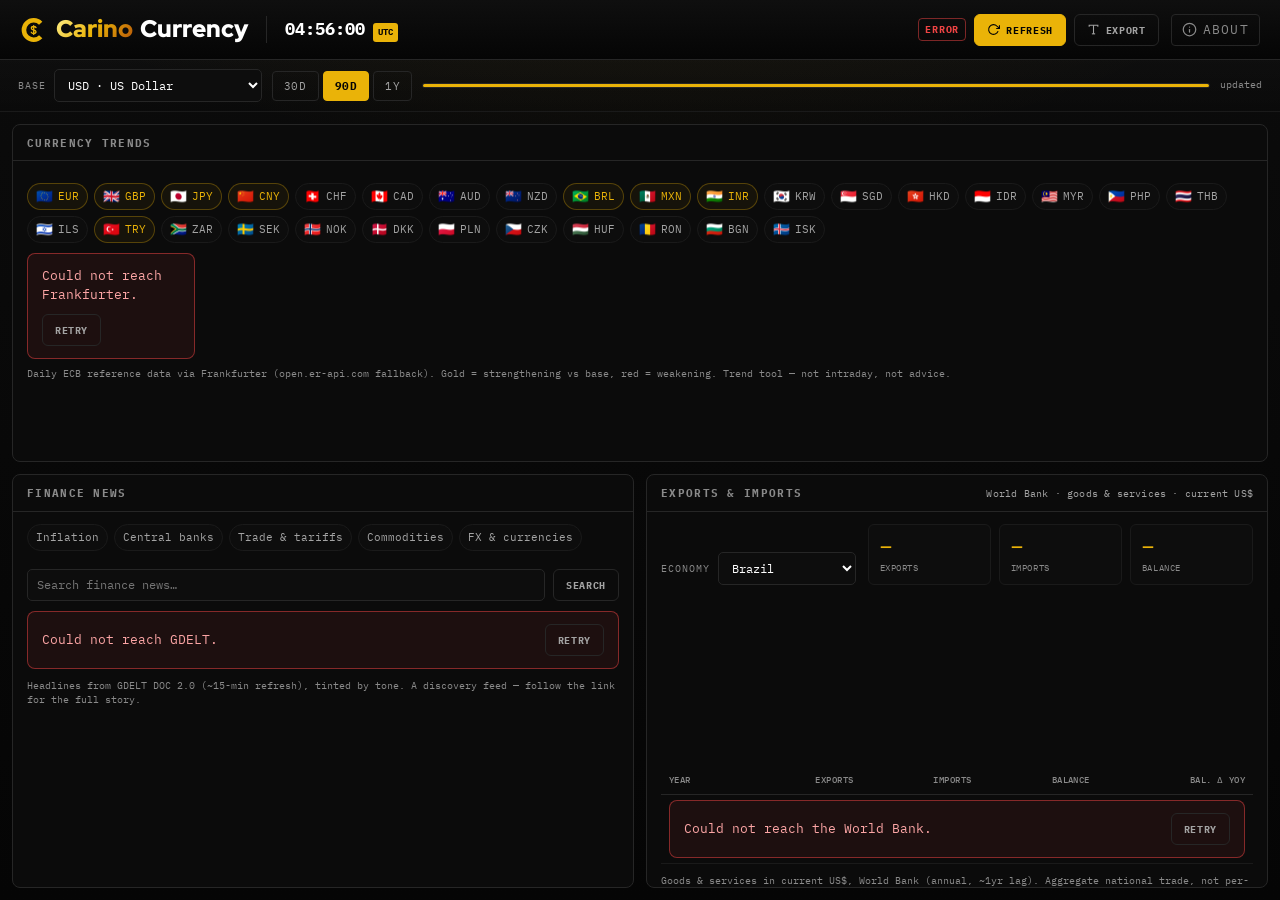
<file: index.html>
<!DOCTYPE html>
<html lang="en">
<head>
  <meta charset="UTF-8" />
  <meta name="viewport" content="width=device-width, initial-scale=1.0, viewport-fit=cover" />
  <link rel="icon" href="logo.webp" />
  <title>Carino Currency — FX, News &amp; Trade</title>
  <!-- carino:head — generated by Carino-Systems/baseline/apply.py from sites.json; edit there, not here -->
  <meta name="description" content="Carino Currency — a keyless, in-browser finance watcher: live FX trends and movers, finance news, and export/import trade value. Data from ECB/Frankfurter, GDELT and the World Bank; nothing is uploaded.">
  <meta name="carino:line" content="Live exchange rates, finance news and trade.">
  <link rel="canonical" href="https://currency.carino.systems/">
  <meta property="og:type" content="website">
  <meta property="og:site_name" content="Carino Systems">
  <meta property="og:title" content="Carino Currency">
  <meta property="og:description" content="Carino Currency — a keyless, in-browser finance watcher: live FX trends and movers, finance news, and export/import trade value. Data from ECB/Frankfurter, GDELT and the World Bank; nothing is uploaded.">
  <meta property="og:url" content="https://currency.carino.systems/">
  <meta property="og:image" content="https://currency.carino.systems/og.jpg">
  <meta property="og:image:width" content="1200">
  <meta property="og:image:height" content="630">
  <meta property="og:image:alt" content="Carino Currency">
  <meta name="twitter:card" content="summary_large_image">
  <link rel="alternate" hreflang="en" href="https://currency.carino.systems/">
  <link rel="alternate" hreflang="es" href="https://currency.carino.systems/?lang=es">
  <link rel="alternate" hreflang="pt-BR" href="https://currency.carino.systems/?lang=pt-BR">
  <link rel="alternate" hreflang="ja" href="https://currency.carino.systems/?lang=ja">
  <link rel="alternate" hreflang="ru" href="https://currency.carino.systems/?lang=ru">
  <link rel="alternate" hreflang="x-default" href="https://currency.carino.systems/">
  <script type="application/json" id="carino-head-i18n">{"es": {"title": "Carino Currency — Tipo de cambio, noticias y comercio exterior", "desc": "Monitor financiero sin claves en tu navegador: tipo de cambio, noticias y comercio exterior. Datos de BCE/Frankfurter, GDELT y Banco Mundial; nada se sube.", "line": "Tipos de cambio en vivo, noticias y comercio."}, "pt-BR": {"title": "Carino Currency — Câmbio, notícias e comércio exterior", "desc": "Monitor financeiro sem chaves no navegador: câmbio ao vivo, notícias e comércio exterior. Dados do BCE/Frankfurter, GDELT e Banco Mundial; nada é enviado.", "line": "Câmbio ao vivo, notícias e comércio."}, "ja": {"title": "Carino Currency — 為替・ニュース・貿易", "desc": "APIキー不要のブラウザ型金融ウォッチャー。為替の推移と変動、金融ニュース、輸出入額。データはECB/Frankfurter・GDELT・世界銀行、送信なし。", "line": "為替レート、金融ニュース、貿易をリアルタイムで。"}, "ru": {"title": "Carino Currency — курсы валют, новости и торговля", "desc": "Финансовый монитор в браузере без ключей: курсы валют, новости, экспорт и импорт. Данные ЕЦБ/Frankfurter, GDELT и Всемирного банка; ничего не загружается.", "line": "Курсы валют, финансовые новости и торговля."}}</script>
  <script type="application/ld+json">{"@context": "https://schema.org", "@type": "WebApplication", "name": "Carino Currency", "url": "https://currency.carino.systems/", "description": "Carino Currency — a keyless, in-browser finance watcher: live FX trends and movers, finance news, and export/import trade value. Data from ECB/Frankfurter, GDELT and the World Bank; nothing is uploaded.", "operatingSystem": "Any (runs in a web browser)", "isAccessibleForFree": true, "author": {"@type": "Person", "name": "Miguel Cariño", "url": "https://carino.systems/"}}</script>
  <!-- /carino:head -->
  <!-- Theme before first paint, so neither theme flashes the other:
       ?theme=gold|color (review links; not stored) > carino-theme cookie
       (shared across *.carino.systems) > localStorage > Gold & Black. -->
  <meta name="theme-color" content="#050505" id="carinoThemeColor">
  <script>
  (function () {
    var d = document.documentElement, t = null;
    function pick(v) { return v === 'gold' ? 'gold' : (v === 'color' || v === 'colour') ? 'color' : null; }
    try { t = pick(new URLSearchParams(location.search).get('theme')); } catch (e) {}
    if (!t) { try { var m = document.cookie.match(/(?:^|;\s*)carino-theme=([^;]*)/); if (m) t = pick(decodeURIComponent(m[1])); } catch (e) {} }
    if (!t) { try { t = pick(localStorage.getItem('carino-theme')); } catch (e) {} }
    t = t || 'gold';
    d.setAttribute('data-carino-theme', t);
    var dark = d.getAttribute('data-theme') !== 'light' && window.matchMedia && matchMedia('(prefers-color-scheme: dark)').matches;
    var meta = document.getElementById('carinoThemeColor');
    if (meta) meta.content = t === 'gold' ? '#050505' : (dark ? '#0e1420' : '#eef3fc');
  })();
  </script>
  <link rel="stylesheet" href="fonts/carino-fonts.css" />
  <link rel="stylesheet" href="carino-ui.css" />
  <link rel="stylesheet" href="assets/css/currency.css" />
  <!-- Colourful theme + the switch; nothing applies until data-carino-theme="color". -->
  <link rel="stylesheet" href="carino-theme.css">
  <style>
    /* Colourful: carino-theme.css remaps the tokens, so everything that reads
       one follows; these are the values written for black. */
    :root[data-carino-theme="color"] { --bg-elev-2: var(--bg-elev); --border-soft: var(--border); }
    :root[data-carino-theme="color"] body { background: var(--bg); background-image: var(--stage-grad); }
    :root[data-carino-theme="color"] .scope-strip { background: none; }
    :root[data-carino-theme="color"] .tabbar { background: var(--ct-glass); }
    :root[data-carino-theme="color"] .panel-body::-webkit-scrollbar-thumb:hover { background: var(--ct-scroll); background-clip: padding-box; }
    :root[data-carino-theme="color"] .news-item:hover { background: var(--ct-hover); }
    :root[data-carino-theme="color"] table.tbl tr:hover td { background: var(--ct-hover); }
    :root[data-carino-theme="color"] { --trade-exp: var(--ct-teal); --trade-imp: var(--ct-purple); }
    :root[data-carino-theme="color"] .stat[class*="ct-cat-"] .n { color: var(--tt); }
    :root[data-carino-theme="color"] #tBalanceVal { color: var(--text); }
  </style>
</head>
<body>
<!-- Key words: the navbar shows them, translated, under its Language tab. -->
<ul data-carino-words hidden>
  <li>Trends</li>
  <li>News</li>
  <li>Trade</li>
  <li>Exports</li>
  <li>Imports</li>
  <li>Balance</li>
</ul>


  <!-- App controls; carino-navbar.js moves them into the shared navbar. Live
       standard, left to right: source badge, freshness, the one main action. -->
  <div class="cur-actions" data-carino-actions>
    <span class="live-chip" id="srcChip" title="Data source" data-priority="2">LOADING</span>
    <span class="fresh" id="freshStamp" hidden></span>
    <button class="cs-btn primary" id="runAll" aria-label="Refresh" data-priority="1">
      <svg viewBox="0 0 24 24" fill="none" stroke="currentColor" stroke-width="2"><path d="M23 4v6h-6"/><path d="M20.49 15a9 9 0 1 1-2.12-9.36L23 10"/></svg>
      <span class="btn-t" data-i18n>Refresh</span>
    </button>
    <button class="cs-btn" id="exportJson" aria-label="Export">
      <svg viewBox="0 0 24 24" fill="none" stroke="currentColor" stroke-width="2"><path d="M4 7V4h16v3"/><path d="M9 20h6"/><path d="M12 4v16"/></svg>
      <span class="btn-t" data-i18n>Export</span>
    </button>
  </div>

  <!-- Scope strip: what the dashboard shows. Filters only; actions live in the navbar. -->
  <div class="scope-strip" id="scopeStrip" role="group" aria-label="Scope">
    <div class="controls">
      <label class="ctl">
        <span class="ctl-l" data-i18n>Base</span>
        <select id="baseSelect" class="input" aria-label="Base currency"></select>
      </label>
      <div class="seg" id="winTabs" role="group" aria-label="Trend window">
        <button class="toggle-btn" data-win="30" data-i18n>30D</button>
        <button class="toggle-btn" data-win="90" data-i18n>90D</button>
        <button class="toggle-btn" data-win="365" data-i18n>1Y</button>
      </div>
      <div class="progress-wrap">
        <div class="progress"><i id="overallProgress"></i></div>
        <span class="progress-label" id="overallStatus" data-i18n>idle</span>
      </div>
    </div>
  </div>

  <!-- Mobile pillar switcher (hidden on wide screens where all panels show) -->
  <nav class="tabbar" id="tabBar" aria-label="Sections">
    <button class="tabbtn" data-tab="fx" data-i18n>Trends</button>
    <button class="tabbtn" data-tab="news" data-i18n>News</button>
    <button class="tabbtn" data-tab="trade" data-i18n>Trade</button>
  </nav>

  <main class="grid" id="appGrid" data-active="fx">

    <!-- FX TRENDS + MOVERS -->
    <section class="panel" id="panelFx">
      <h2><span data-i18n>Currency Trends</span> <span class="h2-extra" id="fxAsOf"></span></h2>
      <div class="panel-body">
        <div class="movers" id="fxMovers"></div>
        <div class="chips" id="fxWatchChips" aria-label="Watched currencies"></div>
        <div class="fx-grid" id="fxGrid"></div>
        <p class="note" data-i18n>Daily ECB reference data via Frankfurter (open.er-api.com fallback). Gold = strengthening vs base, red = weakening. Trend tool — not intraday, not advice.</p>
      </div>
    </section>

    <!-- FINANCE NEWS -->
    <section class="panel" id="panelNews">
      <h2><span data-i18n>Finance News</span> <span class="h2-extra" id="newsMeta"></span></h2>
      <div class="panel-body">
        <div class="news-toolbar">
          <div class="chips" id="newsTopics" aria-label="News topics"></div>
          <div class="news-search">
            <input type="search" id="newsQuery" class="input" placeholder="Search finance news…" autocomplete="off" />
            <button class="cs-btn" id="newsGo" data-i18n>Search</button>
          </div>
        </div>
        <div class="news-feed" id="newsFeed"></div>
        <p class="note" data-i18n>Headlines from GDELT DOC 2.0 (~15-min refresh), tinted by tone. A discovery feed — follow the link for the full story.</p>
      </div>
    </section>

    <!-- EXPORTS / IMPORTS TRADE VALUE -->
    <section class="panel" id="panelTrade">
      <h2><span data-i18n>Exports &amp; Imports</span> <span class="h2-extra" id="tradeMeta"></span></h2>
      <div class="panel-body">
        <div class="trade-head">
          <label class="ctl">
            <span class="ctl-l" data-i18n>Economy</span>
            <select id="tradeCountry" class="input" aria-label="Trade economy"></select>
          </label>
          <div class="stats" id="tradeStats">
            <div class="stat ct-cat-teal"><div class="n" id="tExportsVal">—</div><div class="l"><span data-i18n>Exports</span> <span id="tExportsYoY" class="yoy"></span></div></div>
            <div class="stat ct-cat-purple"><div class="n" id="tImportsVal">—</div><div class="l"><span data-i18n>Imports</span> <span id="tImportsYoY" class="yoy"></span></div></div>
            <div class="stat"><div class="n" id="tBalanceVal">—</div><div class="l"><span data-i18n>Balance</span> <span id="tradeYear" class="yoy"></span></div></div>
          </div>
        </div>
        <div class="chart-wrap"><canvas id="tradeChart" class="trade-chart"></canvas></div>
        <div class="table-scroll">
          <table class="tbl" id="tradeTableEl">
            <thead><tr><th data-i18n>Year</th><th data-i18n>Exports</th><th data-i18n>Imports</th><th data-i18n>Balance</th><th data-i18n>Bal. Δ YoY</th></tr></thead>
            <tbody id="tradeTable"></tbody>
          </table>
        </div>
        <p class="note" data-i18n>Goods &amp; services in current US$, World Bank (annual, ~1yr lag). Aggregate national trade, not per-commodity.</p>
      </div>
    </section>

  </main>

  <div data-carino-about hidden>
    <p id="dataFoot"><span data-i18n>Data: ECB reference rates via Frankfurter, GDELT headlines and World Bank trade, daily to annual.</span> <span data-i18n>Runs in your browser; nothing is uploaded.</span> <span data-i18n>Monitoring only, not advice.</span></p>
  </div>

  <script src="carino-navbar.js" data-app="Currency" data-repo="Currency" data-license="AGPL-3.0" defer></script>
  <script src="carino-theme.js" data-mark="logo.svg" data-mark-color="logo-color.svg" defer></script>
  <script src="carino-lang.js" defer></script>
  <script src="i18n.js" defer></script>
  <script src="carino-fx.js"></script>
  <script type="module" src="assets/js/app.js"></script>
</body>
</html>
</file>
<file: fonts/carino-fonts.css>
/* Carino brand fonts — self-hosted (IBM Plex Mono/Sans + Red Hat Display), latin + latin-ext.
   Generated from upstream OFL sources; replaces the Google Fonts <link>.
   Licences and required copyright notices: ./OFL.txt (SIL OFL 1.1). */
/* latin-ext */
@font-face {
  font-family: 'IBM Plex Mono';
  font-style: normal;
  font-weight: 400;
  font-display: swap;
  src: url(./IBMPlexMono-400-latin-ext.woff2) format('woff2');
  unicode-range: U+0100-02BA, U+02BD-02C5, U+02C7-02CC, U+02CE-02D7, U+02DD-02FF, U+0304, U+0308, U+0329, U+1D00-1DBF, U+1E00-1E9F, U+1EF2-1EFF, U+2020, U+20A0-20AB, U+20AD-20C0, U+2113, U+2C60-2C7F, U+A720-A7FF;
}
/* latin */
@font-face {
  font-family: 'IBM Plex Mono';
  font-style: normal;
  font-weight: 400;
  font-display: swap;
  src: url(./IBMPlexMono-400-latin.woff2) format('woff2');
  unicode-range: U+0000-00FF, U+0131, U+0152-0153, U+02BB-02BC, U+02C6, U+02DA, U+02DC, U+0304, U+0308, U+0329, U+2000-206F, U+20AC, U+2122, U+2191, U+2193, U+2212, U+2215, U+FEFF, U+FFFD;
}
/* latin-ext */
@font-face {
  font-family: 'IBM Plex Mono';
  font-style: normal;
  font-weight: 500;
  font-display: swap;
  src: url(./IBMPlexMono-500-latin-ext.woff2) format('woff2');
  unicode-range: U+0100-02BA, U+02BD-02C5, U+02C7-02CC, U+02CE-02D7, U+02DD-02FF, U+0304, U+0308, U+0329, U+1D00-1DBF, U+1E00-1E9F, U+1EF2-1EFF, U+2020, U+20A0-20AB, U+20AD-20C0, U+2113, U+2C60-2C7F, U+A720-A7FF;
}
/* latin */
@font-face {
  font-family: 'IBM Plex Mono';
  font-style: normal;
  font-weight: 500;
  font-display: swap;
  src: url(./IBMPlexMono-500-latin.woff2) format('woff2');
  unicode-range: U+0000-00FF, U+0131, U+0152-0153, U+02BB-02BC, U+02C6, U+02DA, U+02DC, U+0304, U+0308, U+0329, U+2000-206F, U+20AC, U+2122, U+2191, U+2193, U+2212, U+2215, U+FEFF, U+FFFD;
}
/* latin-ext */
@font-face {
  font-family: 'IBM Plex Mono';
  font-style: normal;
  font-weight: 600;
  font-display: swap;
  src: url(./IBMPlexMono-600-latin-ext.woff2) format('woff2');
  unicode-range: U+0100-02BA, U+02BD-02C5, U+02C7-02CC, U+02CE-02D7, U+02DD-02FF, U+0304, U+0308, U+0329, U+1D00-1DBF, U+1E00-1E9F, U+1EF2-1EFF, U+2020, U+20A0-20AB, U+20AD-20C0, U+2113, U+2C60-2C7F, U+A720-A7FF;
}
/* latin */
@font-face {
  font-family: 'IBM Plex Mono';
  font-style: normal;
  font-weight: 600;
  font-display: swap;
  src: url(./IBMPlexMono-600-latin.woff2) format('woff2');
  unicode-range: U+0000-00FF, U+0131, U+0152-0153, U+02BB-02BC, U+02C6, U+02DA, U+02DC, U+0304, U+0308, U+0329, U+2000-206F, U+20AC, U+2122, U+2191, U+2193, U+2212, U+2215, U+FEFF, U+FFFD;
}
/* latin-ext */
@font-face {
  font-family: 'IBM Plex Mono';
  font-style: normal;
  font-weight: 700;
  font-display: swap;
  src: url(./IBMPlexMono-700-latin-ext.woff2) format('woff2');
  unicode-range: U+0100-02BA, U+02BD-02C5, U+02C7-02CC, U+02CE-02D7, U+02DD-02FF, U+0304, U+0308, U+0329, U+1D00-1DBF, U+1E00-1E9F, U+1EF2-1EFF, U+2020, U+20A0-20AB, U+20AD-20C0, U+2113, U+2C60-2C7F, U+A720-A7FF;
}
/* latin */
@font-face {
  font-family: 'IBM Plex Mono';
  font-style: normal;
  font-weight: 700;
  font-display: swap;
  src: url(./IBMPlexMono-700-latin.woff2) format('woff2');
  unicode-range: U+0000-00FF, U+0131, U+0152-0153, U+02BB-02BC, U+02C6, U+02DA, U+02DC, U+0304, U+0308, U+0329, U+2000-206F, U+20AC, U+2122, U+2191, U+2193, U+2212, U+2215, U+FEFF, U+FFFD;
}
/* latin-ext */
@font-face {
  font-family: 'IBM Plex Sans';
  font-style: normal;
  font-weight: 300;
  font-stretch: 100%;
  font-display: swap;
  src: url(./IBMPlexSans-300-latin-ext.woff2) format('woff2');
  unicode-range: U+0100-02BA, U+02BD-02C5, U+02C7-02CC, U+02CE-02D7, U+02DD-02FF, U+0304, U+0308, U+0329, U+1D00-1DBF, U+1E00-1E9F, U+1EF2-1EFF, U+2020, U+20A0-20AB, U+20AD-20C0, U+2113, U+2C60-2C7F, U+A720-A7FF;
}
/* latin */
@font-face {
  font-family: 'IBM Plex Sans';
  font-style: normal;
  font-weight: 300;
  font-stretch: 100%;
  font-display: swap;
  src: url(./IBMPlexSans-300-latin.woff2) format('woff2');
  unicode-range: U+0000-00FF, U+0131, U+0152-0153, U+02BB-02BC, U+02C6, U+02DA, U+02DC, U+0304, U+0308, U+0329, U+2000-206F, U+20AC, U+2122, U+2191, U+2193, U+2212, U+2215, U+FEFF, U+FFFD;
}
/* latin-ext */
@font-face {
  font-family: 'IBM Plex Sans';
  font-style: normal;
  font-weight: 400;
  font-stretch: 100%;
  font-display: swap;
  src: url(./IBMPlexSans-400-latin-ext.woff2) format('woff2');
  unicode-range: U+0100-02BA, U+02BD-02C5, U+02C7-02CC, U+02CE-02D7, U+02DD-02FF, U+0304, U+0308, U+0329, U+1D00-1DBF, U+1E00-1E9F, U+1EF2-1EFF, U+2020, U+20A0-20AB, U+20AD-20C0, U+2113, U+2C60-2C7F, U+A720-A7FF;
}
/* latin */
@font-face {
  font-family: 'IBM Plex Sans';
  font-style: normal;
  font-weight: 400;
  font-stretch: 100%;
  font-display: swap;
  src: url(./IBMPlexSans-400-latin.woff2) format('woff2');
  unicode-range: U+0000-00FF, U+0131, U+0152-0153, U+02BB-02BC, U+02C6, U+02DA, U+02DC, U+0304, U+0308, U+0329, U+2000-206F, U+20AC, U+2122, U+2191, U+2193, U+2212, U+2215, U+FEFF, U+FFFD;
}
/* latin-ext */
@font-face {
  font-family: 'IBM Plex Sans';
  font-style: normal;
  font-weight: 500;
  font-stretch: 100%;
  font-display: swap;
  src: url(./IBMPlexSans-500-latin-ext.woff2) format('woff2');
  unicode-range: U+0100-02BA, U+02BD-02C5, U+02C7-02CC, U+02CE-02D7, U+02DD-02FF, U+0304, U+0308, U+0329, U+1D00-1DBF, U+1E00-1E9F, U+1EF2-1EFF, U+2020, U+20A0-20AB, U+20AD-20C0, U+2113, U+2C60-2C7F, U+A720-A7FF;
}
/* latin */
@font-face {
  font-family: 'IBM Plex Sans';
  font-style: normal;
  font-weight: 500;
  font-stretch: 100%;
  font-display: swap;
  src: url(./IBMPlexSans-500-latin.woff2) format('woff2');
  unicode-range: U+0000-00FF, U+0131, U+0152-0153, U+02BB-02BC, U+02C6, U+02DA, U+02DC, U+0304, U+0308, U+0329, U+2000-206F, U+20AC, U+2122, U+2191, U+2193, U+2212, U+2215, U+FEFF, U+FFFD;
}
/* latin-ext */
@font-face {
  font-family: 'IBM Plex Sans';
  font-style: normal;
  font-weight: 600;
  font-stretch: 100%;
  font-display: swap;
  src: url(./IBMPlexSans-600-latin-ext.woff2) format('woff2');
  unicode-range: U+0100-02BA, U+02BD-02C5, U+02C7-02CC, U+02CE-02D7, U+02DD-02FF, U+0304, U+0308, U+0329, U+1D00-1DBF, U+1E00-1E9F, U+1EF2-1EFF, U+2020, U+20A0-20AB, U+20AD-20C0, U+2113, U+2C60-2C7F, U+A720-A7FF;
}
/* latin */
@font-face {
  font-family: 'IBM Plex Sans';
  font-style: normal;
  font-weight: 600;
  font-stretch: 100%;
  font-display: swap;
  src: url(./IBMPlexSans-600-latin.woff2) format('woff2');
  unicode-range: U+0000-00FF, U+0131, U+0152-0153, U+02BB-02BC, U+02C6, U+02DA, U+02DC, U+0304, U+0308, U+0329, U+2000-206F, U+20AC, U+2122, U+2191, U+2193, U+2212, U+2215, U+FEFF, U+FFFD;
}
/* latin-ext */
@font-face {
  font-family: 'IBM Plex Sans';
  font-style: normal;
  font-weight: 700;
  font-stretch: 100%;
  font-display: swap;
  src: url(./IBMPlexSans-700-latin-ext.woff2) format('woff2');
  unicode-range: U+0100-02BA, U+02BD-02C5, U+02C7-02CC, U+02CE-02D7, U+02DD-02FF, U+0304, U+0308, U+0329, U+1D00-1DBF, U+1E00-1E9F, U+1EF2-1EFF, U+2020, U+20A0-20AB, U+20AD-20C0, U+2113, U+2C60-2C7F, U+A720-A7FF;
}
/* latin */
@font-face {
  font-family: 'IBM Plex Sans';
  font-style: normal;
  font-weight: 700;
  font-stretch: 100%;
  font-display: swap;
  src: url(./IBMPlexSans-700-latin.woff2) format('woff2');
  unicode-range: U+0000-00FF, U+0131, U+0152-0153, U+02BB-02BC, U+02C6, U+02DA, U+02DC, U+0304, U+0308, U+0329, U+2000-206F, U+20AC, U+2122, U+2191, U+2193, U+2212, U+2215, U+FEFF, U+FFFD;
}
/* latin-ext */
@font-face {
  font-family: 'Red Hat Display';
  font-style: normal;
  font-weight: 400;
  font-display: swap;
  src: url(./RedHatDisplay-400-latin-ext.woff2) format('woff2');
  unicode-range: U+0100-02BA, U+02BD-02C5, U+02C7-02CC, U+02CE-02D7, U+02DD-02FF, U+0304, U+0308, U+0329, U+1D00-1DBF, U+1E00-1E9F, U+1EF2-1EFF, U+2020, U+20A0-20AB, U+20AD-20C0, U+2113, U+2C60-2C7F, U+A720-A7FF;
}
/* latin */
@font-face {
  font-family: 'Red Hat Display';
  font-style: normal;
  font-weight: 400;
  font-display: swap;
  src: url(./RedHatDisplay-400-latin.woff2) format('woff2');
  unicode-range: U+0000-00FF, U+0131, U+0152-0153, U+02BB-02BC, U+02C6, U+02DA, U+02DC, U+0304, U+0308, U+0329, U+2000-206F, U+20AC, U+2122, U+2191, U+2193, U+2212, U+2215, U+FEFF, U+FFFD;
}
/* latin-ext */
@font-face {
  font-family: 'Red Hat Display';
  font-style: normal;
  font-weight: 500;
  font-display: swap;
  src: url(./RedHatDisplay-500-latin-ext.woff2) format('woff2');
  unicode-range: U+0100-02BA, U+02BD-02C5, U+02C7-02CC, U+02CE-02D7, U+02DD-02FF, U+0304, U+0308, U+0329, U+1D00-1DBF, U+1E00-1E9F, U+1EF2-1EFF, U+2020, U+20A0-20AB, U+20AD-20C0, U+2113, U+2C60-2C7F, U+A720-A7FF;
}
/* latin */
@font-face {
  font-family: 'Red Hat Display';
  font-style: normal;
  font-weight: 500;
  font-display: swap;
  src: url(./RedHatDisplay-500-latin.woff2) format('woff2');
  unicode-range: U+0000-00FF, U+0131, U+0152-0153, U+02BB-02BC, U+02C6, U+02DA, U+02DC, U+0304, U+0308, U+0329, U+2000-206F, U+20AC, U+2122, U+2191, U+2193, U+2212, U+2215, U+FEFF, U+FFFD;
}
/* latin-ext */
@font-face {
  font-family: 'Red Hat Display';
  font-style: normal;
  font-weight: 700;
  font-display: swap;
  src: url(./RedHatDisplay-700-latin-ext.woff2) format('woff2');
  unicode-range: U+0100-02BA, U+02BD-02C5, U+02C7-02CC, U+02CE-02D7, U+02DD-02FF, U+0304, U+0308, U+0329, U+1D00-1DBF, U+1E00-1E9F, U+1EF2-1EFF, U+2020, U+20A0-20AB, U+20AD-20C0, U+2113, U+2C60-2C7F, U+A720-A7FF;
}
/* latin */
@font-face {
  font-family: 'Red Hat Display';
  font-style: normal;
  font-weight: 700;
  font-display: swap;
  src: url(./RedHatDisplay-700-latin.woff2) format('woff2');
  unicode-range: U+0000-00FF, U+0131, U+0152-0153, U+02BB-02BC, U+02C6, U+02DA, U+02DC, U+0304, U+0308, U+0329, U+2000-206F, U+20AC, U+2122, U+2191, U+2193, U+2212, U+2215, U+FEFF, U+FFFD;
}
/* latin-ext */
@font-face {
  font-family: 'Red Hat Display';
  font-style: normal;
  font-weight: 800;
  font-display: swap;
  src: url(./RedHatDisplay-800-latin-ext.woff2) format('woff2');
  unicode-range: U+0100-02BA, U+02BD-02C5, U+02C7-02CC, U+02CE-02D7, U+02DD-02FF, U+0304, U+0308, U+0329, U+1D00-1DBF, U+1E00-1E9F, U+1EF2-1EFF, U+2020, U+20A0-20AB, U+20AD-20C0, U+2113, U+2C60-2C7F, U+A720-A7FF;
}
/* latin */
@font-face {
  font-family: 'Red Hat Display';
  font-style: normal;
  font-weight: 800;
  font-display: swap;
  src: url(./RedHatDisplay-800-latin.woff2) format('woff2');
  unicode-range: U+0000-00FF, U+0131, U+0152-0153, U+02BB-02BC, U+02C6, U+02DA, U+02DC, U+0304, U+0308, U+0329, U+2000-206F, U+20AC, U+2122, U+2191, U+2193, U+2212, U+2215, U+FEFF, U+FFFD;
}
/* latin-ext */
@font-face {
  font-family: 'Red Hat Display';
  font-style: normal;
  font-weight: 900;
  font-display: swap;
  src: url(./RedHatDisplay-900-latin-ext.woff2) format('woff2');
  unicode-range: U+0100-02BA, U+02BD-02C5, U+02C7-02CC, U+02CE-02D7, U+02DD-02FF, U+0304, U+0308, U+0329, U+1D00-1DBF, U+1E00-1E9F, U+1EF2-1EFF, U+2020, U+20A0-20AB, U+20AD-20C0, U+2113, U+2C60-2C7F, U+A720-A7FF;
}
/* latin */
@font-face {
  font-family: 'Red Hat Display';
  font-style: normal;
  font-weight: 900;
  font-display: swap;
  src: url(./RedHatDisplay-900-latin.woff2) format('woff2');
  unicode-range: U+0000-00FF, U+0131, U+0152-0153, U+02BB-02BC, U+02C6, U+02DA, U+02DC, U+0304, U+0308, U+0329, U+2000-206F, U+20AC, U+2122, U+2191, U+2193, U+2212, U+2215, U+FEFF, U+FFFD;
}
</file>
<file: carino-ui.css>
/* ============================================================
   carino-ui.css — the shared Carino UI: design tokens, base and every
   production component. Canonical copy: Branding/carino-ui.css.
   Carino-Systems/propagate.sh copies it byte-for-byte into each site, the
   same way it copies carino-navbar.js; a site opts in by linking it BEFORE
   its own stylesheet. Sites may add new tokens (--kind-*, --cat-*) but never
   redefine one declared here. Documented at https://branding.carino.systems/
   ============================================================ */
    /* ============================================================
       Carino Branding — the canonical design tokens & components.
       This file IS the reference: view-source, or use the per-section
       Copy buttons to lift a snippet into another project.
       Hosted at branding.carino.systems. Tokens mirror
       Carino-Systems/index.html :root.
       ============================================================ */
    :root {
      --bg:            #050505;   /* near-black page background        */
      --bg-elev:       #0d0d0d;   /* elevated surface (inputs, code)   */
      --bg-card:       #0b0b0b;   /* card / panel background           */
      --accent:        #eab308;   /* Sharp Gold — the one accent       */
      --accent-faint:  rgba(234,179,8,0.05);
      --accent-glow:   rgba(234,179,8,0.15);
      --accent-dim:    rgba(234,179,8,0.30);
      --border:        #262626;   /* hairline borders                  */
      --border-hv:     #eab308;   /* border on hover/focus             */
      --text:          #ffffff;   /* primary text                      */
      --text-sec:      #a3a3a3;   /* secondary text                    */
      --text-muted:    #8a8a8a;   /* muted / labels                    */
      --ok:            #22c55e;
      --warn:          #eab308;
      --err:           #ef4444;
      --info:          #38bdf8;   /* informational; the fourth toast state, previously a magic number */
      --stage-grad:    radial-gradient(1200px 520px at 50% -12%, rgba(234,179,8,0.08) 0%, transparent 60%), linear-gradient(180deg,#0b0b0b 0%,#050505 100%);
      --gold-text:     linear-gradient(130deg,#fef08a 0%,#eab308 50%,#b45309 100%);
      --sans: 'IBM Plex Sans', system-ui, -apple-system, sans-serif;
      --mono: 'IBM Plex Mono', ui-monospace, SFMono-Regular, Menlo, monospace;
      --display: 'Red Hat Display', var(--sans);
      --radius: 10px;
      --nav-h: 60px;     /* carino-navbar.js height; it stays on screen, so stick things under it */
      /* Breakpoints (media queries cannot read a token, so these are the rule):
         900px and below, a workspace settings rail becomes a drawer;
         640px and below, the phone layout. Nothing else. */

      /* ---- type scale ----------------------------------------------
         Thirteen named steps and nothing in between: size text with a
         token, never a raw value. --fs-micro is the legibility floor —
         no UI text below it, ever. Display sizes are fluid (clamp), so
         heroes never overflow a laptop. Body base stays 15–16px.
         (Decorative glyphs — watermark numerals, emoji, SVG-canvas
         labels — may size freely; the scale governs readable text.)
         px equivalents assume the 16px root. */
      --fs-micro:   0.6rem;    /*  9.6px  tiny tags, fine print, table meta   */
      --fs-label:   0.65rem;   /* 10.4px  mono uppercase labels, chips        */
      --fs-btn:     0.7rem;    /* 11.2px  buttons, tabs, kickers, nav         */
      --fs-sm:      0.8rem;    /* 12.8px  dense UI text, tables, alerts, code */
      --fs-mono:    0.85rem;   /* 13.6px  mono data, ledes in mono            */
      --fs-sec:     0.9rem;    /* 14.4px  secondary prose                     */
      --fs-body:    1rem;      /* 16px    primary reading text                */
      --fs-lg:      1.05rem;   /* 16.8px  emphasised body, card titles        */
      --fs-h3:      1.2rem;    /* 19.2px  card / panel headings               */
      --fs-h2:      1.5rem;    /* 24px    section headings                    */
      --fs-h1:      1.9rem;    /* 30.4px  page headings                       */
      --fs-display: 2.4rem;    /* 38.4px  display text, the wordmark          */
      --fs-hero:    clamp(2.6rem, 7vw, 4.6rem);  /* landing hero — always fluid */
    }

    * { box-sizing: border-box; }

    /* Slim scrollbars in every engine — the cross-browser recipe projects copy.
       ::-webkit-scrollbar covers Chromium + WebKit; Firefox has no pseudo-element,
       only these two inherited properties, so setting them on :root cascades to
       every scroll container. Keep both — neither engine reads the other's. */
    :root { scrollbar-width: thin; scrollbar-color: #3a3a3a transparent; }
    ::-webkit-scrollbar { width: 8px; height: 8px; }
    ::-webkit-scrollbar-track { background: transparent; }
    ::-webkit-scrollbar-thumb { background: #3a3a3a; border-radius: 6px; }
    ::-webkit-scrollbar-thumb:hover { background: var(--accent-dim); }
    body {
      margin: 0; background: var(--bg); color: var(--text);
      font-family: var(--sans); font-size: 15px; line-height: 1.6;
      -webkit-font-smoothing: antialiased;
    }
    a { color: var(--accent); }
    /* Components below set display:flex/grid; the hidden attribute still wins. */
    [hidden] { display: none !important; }
    code, .mono { font-family: var(--mono); }
    /* ============ 3. typography ============ */
    .t-hero { font-family: var(--display); font-weight: 900; font-size: var(--fs-hero); text-transform: uppercase; line-height: 0.95; }
    .t-display { font-family: var(--display); font-weight: 900; font-size: var(--fs-display); text-transform: uppercase; line-height: 1; }
    .t-h1 { font-family: var(--display); font-weight: 900; font-size: var(--fs-h1); text-transform: uppercase; }
    .t-h2 { font-family: var(--display); font-weight: 900; font-size: var(--fs-h2); text-transform: uppercase; }
    .t-h3 { font-family: var(--display); font-weight: 900; font-size: var(--fs-h3); text-transform: uppercase; }
    .t-lg { font-family: var(--sans); font-size: var(--fs-lg); font-weight: 700; color: var(--text); }
    .t-body { font-family: var(--sans); font-size: var(--fs-body); color: var(--text); }
    .t-sec { font-family: var(--sans); font-size: var(--fs-sec); color: var(--text-sec); }
    .t-mono { font-family: var(--mono); font-size: var(--fs-mono); color: var(--text); }
    .t-sm { font-family: var(--sans); font-size: var(--fs-sm); color: var(--text-sec); }
    .t-btn-sample { font-family: var(--mono); font-size: var(--fs-btn); font-weight: 700; text-transform: uppercase; letter-spacing: 0.06em; color: var(--text-sec); }
    .t-label { font-family: var(--mono); font-size: var(--fs-label); text-transform: uppercase; letter-spacing: 0.14em; color: var(--text-muted); }
    .t-micro { font-family: var(--mono); font-size: var(--fs-micro); text-transform: uppercase; letter-spacing: 0.08em; color: var(--text-muted); }
    .wordmark { font-family: var(--display); font-weight: 900; font-size: var(--fs-display); background: var(--gold-text); -webkit-background-clip: text; background-clip: text; -webkit-text-fill-color: transparent; }

    /* ============ 4. buttons ============ */
    .btn {
      display: inline-flex; align-items: center; gap: 8px;
      font-family: var(--mono); font-size: var(--fs-btn); font-weight: 700;
      text-transform: uppercase; letter-spacing: 0.06em;
      padding: 0 16px; height: 38px; border-radius: 6px; cursor: pointer;
      border: 1px solid var(--border); background: transparent; color: var(--text-sec);
      transition: 0.18s; text-decoration: none;
    }
    .btn:hover { border-color: var(--accent); color: var(--accent); background: var(--accent-faint); }
    .btn-primary { background: var(--accent); border-color: var(--accent); color: #050505; }
    .btn-primary:hover { background: #fbbf24; color: #050505; box-shadow: 0 4px 16px var(--accent-glow); }
    .btn-ghost { border-color: transparent; }
    .btn-ghost:hover { border-color: var(--border); background: transparent; color: var(--text); }
    .btn:disabled, .btn.disabled { opacity: 0.35; pointer-events: none; }

    /* toggle / segmented buttons (module & template style) */
    .toggle-btn {
      font-family: var(--mono); font-size: var(--fs-btn); text-transform: uppercase; letter-spacing: 0.05em;
      padding: 8px 14px; border-radius: 4px; cursor: pointer; transition: 0.18s;
      border: 1px solid var(--border); background: transparent; color: var(--text-sec);
    }
    .toggle-btn:hover { border-color: var(--accent); color: var(--accent); background: var(--accent-faint); }
    .toggle-btn.active { background: var(--accent); border-color: var(--accent); color: #050505; font-weight: 700; }

    /* ============ 5. tabs ============ */
    .tabbar { display: flex; gap: 4px; border-bottom: 1px solid var(--border); }
    .tabbtn {
      font-family: var(--mono); font-size: var(--fs-btn); text-transform: uppercase; letter-spacing: 0.06em;
      padding: 10px 16px; cursor: pointer; color: var(--text-sec); background: transparent;
      border: none; border-bottom: 2px solid transparent; margin-bottom: -1px; transition: 0.15s;
    }
    .tabbtn:hover { color: var(--text); }
    .tabbtn.active { color: var(--accent); border-bottom-color: var(--accent); }
    .tabpane { padding: 18px 2px 2px; color: var(--text-sec); font-size: var(--fs-sec); }

    /* ============ 6. forms ============ */
    .field { display: flex; flex-direction: column; gap: 6px; min-width: 220px; }
    .field label { font-family: var(--mono); font-size: var(--fs-micro); text-transform: uppercase; letter-spacing: 0.1em; color: var(--text-muted); }
    .input, .select, .textarea {
      background: var(--bg-elev); border: 1px solid var(--border); border-radius: 6px;
      color: var(--text); font-family: var(--mono); font-size: var(--fs-sm);
      padding: 9px 11px; width: 100%; transition: 0.15s;
    }
    .input:focus, .select:focus, .textarea:focus { outline: none; border-color: var(--accent); box-shadow: 0 0 0 3px var(--accent-faint); }
    .textarea { resize: vertical; min-height: 84px; line-height: 1.5; }
    .select option { background: #111; }
    .check { display: inline-flex; align-items: center; gap: 8px; font-family: var(--mono); font-size: var(--fs-btn); text-transform: uppercase; color: var(--text-sec); cursor: pointer; }
    .check input { accent-color: var(--accent); width: 15px; height: 15px; }
    /* switch */
    .switch { position: relative; width: 42px; height: 22px; flex-shrink: 0; }
    .switch input { opacity: 0; width: 0; height: 0; }
    .switch .track { position: absolute; inset: 0; background: var(--bg-elev); border: 1px solid var(--border); border-radius: 999px; transition: 0.2s; }
    .switch .track::before { content: ""; position: absolute; width: 16px; height: 16px; left: 2px; top: 2px; background: var(--text-muted); border-radius: 50%; transition: 0.2s; }
    .switch input:checked + .track { background: var(--accent-faint); border-color: var(--accent); }
    .switch input:checked + .track::before { transform: translateX(20px); background: var(--accent); }

    /* ============ 7. alerts ============ */
    .alert { border: 1px solid; border-radius: 8px; padding: 12px 14px; font-family: var(--mono); font-size: var(--fs-sm); line-height: 1.5; margin-bottom: 10px; }
    .alert:last-child { margin-bottom: 0; }
    .alert.ok   { color: #86efac; background: rgba(34,197,94,0.08);  border-color: rgba(34,197,94,0.5); }
    .alert.warn { color: #fcd34d; background: rgba(234,179,8,0.08);  border-color: rgba(234,179,8,0.45); }
    .alert.err  { color: #fca5a5; background: rgba(239,68,68,0.08);  border-color: rgba(239,68,68,0.5); }
    .alert.info { color: #bae6fd; background: color-mix(in srgb, var(--info) 8%, transparent); border-color: color-mix(in srgb, var(--info) 50%, transparent); }
    .alert code { background: #1a1a1a; padding: 1px 5px; border-radius: 3px; color: #fde68a; }
    .alert b { color: #fde68a; }

    /* ============ 8. badges & chips ============ */
    .chip-tag { font-family: var(--mono); font-size: var(--fs-micro); font-weight: 700; letter-spacing: 0.14em; text-transform: uppercase; color: var(--accent); border: 1px solid var(--border); border-radius: 4px; padding: 3px 6px; text-decoration: none; }
    /* split-brand: in the navbar the chip is an <a href="./"> (app reload) next
       to the wordmark's <a href="https://carino.systems/"> (hub) */
    a.chip-tag { transition: 0.2s; }
    a.chip-tag:hover { border-color: var(--accent); background: var(--accent-glow); }
    .chip-tz { font-family: var(--mono); font-size: var(--fs-micro); font-weight: 700; color: #050505; background: var(--accent); padding: 2px 5px; border-radius: 3px; }
    .pill { font-family: var(--mono); font-size: var(--fs-micro); text-transform: uppercase; letter-spacing: 0.05em; border-radius: 999px; padding: 3px 10px; border: 1px solid; }
    .pill.ok  { color: var(--ok);  border-color: rgba(34,197,94,0.4);  background: rgba(34,197,94,0.08); }
    .pill.warn{ color: var(--warn);border-color: rgba(234,179,8,0.4);  background: rgba(234,179,8,0.08); }
    .pill.err { color: var(--err); border-color: rgba(239,68,68,0.4);  background: rgba(239,68,68,0.08); }
    .dot { display: inline-flex; align-items: center; gap: 7px; font-family: var(--mono); font-size: var(--fs-btn); color: var(--text-sec); }
    .dot::before { content: ""; width: 8px; height: 8px; border-radius: 50%; background: var(--accent); box-shadow: 0 0 8px var(--accent); }
    .dot.live::before { animation: pulse 1.6s infinite; }
    @keyframes pulse { 0%,100% { opacity: 1; } 50% { opacity: 0.35; } }
    /* AI Bloat Certified: a two-part seal for the top of a project page. Gold half with the
       rosette, dark half with the verdict; one gold hairline around both. */
    .cert-badge { display: inline-flex; align-items: stretch; vertical-align: middle; font-family: var(--mono); font-size: var(--fs-label); font-weight: 700; letter-spacing: 0.12em; text-transform: uppercase; line-height: 1; border: 1px solid var(--accent); border-radius: 5px; overflow: hidden; white-space: nowrap; box-shadow: 0 0 14px var(--accent-glow); }
    .cert-badge .cert-l { display: inline-flex; align-items: center; gap: 6px; padding: 5px 8px 5px 5px; background: var(--accent); color: #050505; }
    .cert-badge .cert-r { display: inline-flex; align-items: center; padding: 5px 9px; background: var(--bg-card); color: var(--accent); }
    .cert-badge .cert-seal { width: 15px; height: 15px; flex: none; }
    .cert-badge .cert-rosette { fill: #050505; }
    .cert-badge .cert-check { fill: none; stroke: var(--accent); stroke-width: 1.9; stroke-linecap: round; stroke-linejoin: round; }

    /* ============ 9. cards ============ */
    .card {
      display: flex; flex-direction: column; background: var(--bg-card);
      border: 1px solid var(--border); padding: 22px; border-radius: 12px; transition: 0.22s;
    }
    .card:hover { border-color: var(--accent); background: linear-gradient(145deg,#17120a 0%,#0b0b0b 100%); transform: translateY(-4px); box-shadow: 0 14px 28px rgba(0,0,0,0.6), 0 0 22px var(--accent-glow); }
    .c-title { font-size: var(--fs-lg); font-weight: 700; margin-bottom: 6px; }
    .c-desc { font-size: var(--fs-mono); color: var(--text-sec); line-height: 1.6; flex: 1; }
    .c-link { margin-top: 16px; font-family: var(--mono); font-size: var(--fs-btn); text-transform: uppercase; letter-spacing: 0.1em; font-weight: 700; color: var(--accent); }
    .card-grid { display: grid; grid-template-columns: repeat(auto-fill, minmax(220px,1fr)); gap: 14px; }
    .panel-header { display: flex; justify-content: space-between; align-items: flex-end; border-bottom: 1px solid var(--border); padding-bottom: 14px; }
    .panel-title { font-family: var(--display); font-weight: 900; font-size: var(--fs-h1); text-transform: uppercase; letter-spacing: 1px; }
    .panel-desc { font-family: var(--mono); font-size: var(--fs-sm); color: var(--text-sec); margin-top: 6px; }
    .panel-num { font-family: var(--display); font-weight: 900; font-size: 3.2rem; line-height: 0.8; color: rgba(234,179,8,0.12); user-select: none; }

    /* ============ 10. dropdown / diagnostics ============ */
    .diag-wrap { position: relative; display: inline-block; }
    .diag-toggle {
      display: inline-flex; align-items: center; gap: 8px; cursor: pointer;
      background: transparent; border: 1px solid var(--border); color: var(--text-sec);
      font-family: var(--mono); font-size: var(--fs-btn); text-transform: uppercase; letter-spacing: 0.05em;
      padding: 8px 12px; border-radius: 6px; transition: 0.18s;
    }
    .diag-toggle:hover, .diag-toggle.open { border-color: var(--accent); color: var(--accent); background: var(--accent-faint); }
    .diag-dropdown {
      position: absolute; top: calc(100% + 8px); right: 0; width: 260px;
      background: var(--bg-card); border: 1px solid var(--accent-dim); border-radius: 8px;
      padding: 14px; box-shadow: 0 18px 40px rgba(0,0,0,0.7); display: none; z-index: 20;
    }
    .diag-dropdown.open { display: block; }
    .diag-section { font-family: var(--mono); font-size: var(--fs-micro); text-transform: uppercase; letter-spacing: 0.1em; color: var(--text-muted); opacity: 0.6; border-bottom: 1px solid var(--border); padding-bottom: 3px; margin: 4px 0 8px; }
    .diag-row { display: flex; justify-content: space-between; font-family: var(--mono); font-size: var(--fs-btn); margin-bottom: 6px; }
    .diag-lbl { color: var(--text-muted); text-transform: uppercase; letter-spacing: 0.05em; }
    .diag-val { color: var(--text); }
    /* Wrap two short readings in .diag-pair to put them on one line. Each half
       keeps its natural width, so a long value or translation wraps the pair
       back into full-width rows instead of truncating. */
    .diag-pair { display: flex; flex-wrap: wrap; justify-content: space-between; column-gap: 20px; }
    .diag-pair > .diag-row { flex: 0 1 auto; min-width: max-content; gap: 8px; }

    /* ============ 11. table ============ */
    table.data { width: 100%; border-collapse: collapse; font-family: var(--mono); font-size: var(--fs-sm); }
    table.data th { text-align: left; color: var(--text-muted); text-transform: uppercase; letter-spacing: 0.06em; font-size: var(--fs-micro); font-weight: 700; padding: 8px 12px; border-bottom: 1px solid var(--border); }
    table.data td { padding: 9px 12px; border-bottom: 1px solid var(--border); color: var(--text-sec); }
    table.data tr:hover td { background: var(--accent-faint); color: var(--text); }

    /* ============ 12. code ============ */
    pre.code { background: var(--bg-elev); border: 1px solid var(--border); border-radius: 8px; padding: 16px; overflow-x: auto; font-family: var(--mono); font-size: var(--fs-sm); line-height: 1.6; color: #e0e0e0; margin: 0; }
    pre.code .k { color: var(--accent); }
    pre.code .c { color: var(--text-muted); }

    /* ============ 13. loading ============ */
    .spinner { width: 26px; height: 26px; border: 2px solid var(--border); border-top-color: var(--accent); border-radius: 50%; animation: spin 0.8s linear infinite; }
    @keyframes spin { to { transform: rotate(360deg); } }
    .progress { width: 260px; height: 6px; background: var(--bg-elev); border: 1px solid var(--border); border-radius: 999px; overflow: hidden; }
    .progress > span { display: block; height: 100%; width: 62%; background: var(--accent); border-radius: 999px; box-shadow: 0 0 10px var(--accent-glow); }
    .ekg { width: 180px; height: 44px; }
    .ekg .trace { fill: none; stroke: var(--accent); stroke-width: 2; stroke-linecap: round; stroke-linejoin: round; filter: drop-shadow(0 0 4px var(--accent-glow)); stroke-dasharray: 320; stroke-dashoffset: 320; animation: ekg 1.8s linear infinite; }
    @keyframes ekg { to { stroke-dashoffset: -320; } }


    /* ============ 15. toast ============ */
    .toast {
      position: fixed; top: 76px; right: 20px; z-index: 9999;
      display: inline-flex; align-items: center; gap: 10px;
      font-family: var(--mono); font-size: var(--fs-sm); font-weight: 700;
      padding: 11px 16px; border-radius: 8px; border: 1px solid;
      box-shadow: 0 10px 30px rgba(0,0,0,0.55);
      opacity: 0; transform: translateY(-10px); pointer-events: none; transition: 0.2s ease;
    }
    .toast.show { opacity: 1; transform: translateY(0); pointer-events: auto; }
    .toast.ok   { color: #86efac; background: rgba(34,197,94,0.10); border-color: rgba(34,197,94,0.5); }
    .toast.info { color: #bae6fd; background: color-mix(in srgb, var(--info) 10%, transparent); border-color: color-mix(in srgb, var(--info) 50%, transparent); }
    .toast.warn { color: #fde68a; background: rgba(234,179,8,0.10); border-color: rgba(234,179,8,0.45); }
    .toast.err  { color: #fca5a5; background: rgba(239,68,68,0.10); border-color: rgba(239,68,68,0.5); }

    /* ============ 16. navbar action portal ============ */
    /* carino-navbar.js relocates the real DOM node marked [data-carino-actions]
       into the navbar's .cn-right (handlers and ids survive) and removes the
       [data-carino-strip] wrapper. Controls riding in the bar follow this 32px
       recipe — the compact sibling of .btn. */
    .cs-btn {
      display: inline-flex; align-items: center; gap: 6px; height: 32px; padding: 0 12px;
      font-family: var(--mono); font-size: var(--fs-label); font-weight: 700;
      text-transform: uppercase; letter-spacing: 0.06em; white-space: nowrap;
      border: 1px solid var(--border); border-radius: 6px; background: transparent;
      color: var(--text-sec); cursor: pointer; transition: 0.18s; text-decoration: none;
    }
    .cs-btn:hover { border-color: var(--accent); color: var(--accent); background: var(--accent-faint); }
    .cs-btn:disabled, .cs-btn.disabled { opacity: 0.35; pointer-events: none; }
    /* a toggle that is on (pause, a chosen view, sound) */
    .cs-btn[aria-pressed="true"] { border-color: var(--accent); color: var(--accent); background: var(--accent-faint); }
    /* the one filled control in the bar: a page's main action */
    .cs-btn.primary { background: var(--accent); border-color: var(--accent); color: #050505; }
    .cs-btn.primary:hover { background: #fbbf24; color: #050505; box-shadow: 0 4px 16px var(--accent-glow); }

    /* ---- Export menu: every output of a tool behind one navbar button ----
       <div class="cs-menu">
         <button class="cs-btn" aria-haspopup="true" aria-expanded="false">Export ▾</button>
         <div class="cs-menu-panel" role="menu" hidden>
           <button class="cs-menu-item" role="menuitem">PDF <span class="cs-menu-note">printable</span></button>
           <div class="cs-menu-div"></div> …
         </div>
       </div>
       carino-ui.js opens and closes it. When the navbar folds the controls
       into its ⋯ menu, the items show there directly. Reference: Topo. */
    .cs-menu { position: relative; display: flex; }
    .cs-caret { font-size: 0.6rem; opacity: 0.7; margin-left: 1px; }
    .cs-menu-panel {
      position: absolute; top: calc(100% + 6px); right: 0; z-index: 60; min-width: 210px; padding: 6px;
      display: flex; flex-direction: column; gap: 1px;
      background: var(--bg-card); border: 1px solid var(--border); border-radius: 8px; box-shadow: 0 12px 32px rgba(0,0,0,0.55);
    }
    .cs-menu-item {
      display: flex; align-items: center; gap: 8px; width: 100%; padding: 7px 10px; border: none; border-radius: 5px;
      background: transparent; color: var(--text-sec); font-family: var(--sans); font-size: var(--fs-sm);
      text-align: left; white-space: nowrap; cursor: pointer; transition: 0.15s; text-decoration: none;
    }
    .cs-menu-item:hover, .cs-menu-item:focus-visible { background: var(--accent-faint); color: var(--accent); outline: none; }
    .cs-menu-item.danger { color: #fca5a5; }
    .cs-menu-item.danger:hover { background: rgba(239,68,68,0.08); color: var(--err); }
    .cs-menu-item:disabled { opacity: 0.35; pointer-events: none; }
    .cs-menu-note { margin-left: auto; padding-left: 14px; font-family: var(--mono); font-size: var(--fs-micro); color: var(--text-muted); }
    .cs-menu-div { height: 1px; background: var(--border); margin: 4px; }
    /* On a phone the panel hangs from the screen's right edge, not the
       button's, so it never runs off the left side. */
    @media (max-width: 640px) { .cs-menu-panel { position: fixed; top: calc(var(--nav-h) + 6px); right: 12px; } }
    #carinoNav .cn-more-menu .cs-menu { flex-basis: 100%; }
    #carinoNav .cn-more-menu .cs-menu > [aria-haspopup] { display: none; }
    #carinoNav .cn-more-menu .cs-menu-panel, #carinoNav .cn-more-menu .cs-menu-panel[hidden] {
      display: flex !important; position: static; min-width: 0; padding: 0; border: 0; box-shadow: none; background: transparent;
    }

    /* ============ 17. dropzone ============ */
    .dropzone {
      border: 2px dashed var(--border); border-radius: 10px; padding: 30px 18px;
      text-align: center; cursor: pointer; background: var(--bg-elev);
      color: var(--text-sec); font-size: var(--fs-sec); transition: 0.18s;
    }
    .dropzone strong { font-family: var(--mono); color: var(--accent); font-weight: 700; }
    .dropzone:hover, .dropzone.dragover { border-color: var(--accent); background: var(--accent-faint); box-shadow: 0 0 24px var(--accent-glow); }
    .dropzone.success { border-color: var(--ok); border-style: solid; }
    .dz-icon { font-size: 1.6rem; margin-bottom: 8px; opacity: 0.8; }
    .dz-hint { font-family: var(--mono); font-size: var(--fs-label); color: var(--text-muted); margin-top: 6px; text-transform: uppercase; letter-spacing: 0.08em; }

    /* ============ 18. modal & scrim ============ */
    /* Above the navbar (which sits at 2147483000 to stay over app content),
       so a tall dialog's head is never hidden under it. */
    .modal-scrim {
      position: fixed; inset: 0; z-index: 2147483600; padding: 24px;
      display: flex; align-items: center; justify-content: center;
      background: rgba(0,0,0,0.65); -webkit-backdrop-filter: blur(6px); backdrop-filter: blur(6px);
    }
    .modal-scrim[hidden] { display: none; }
    /* .modal on a native <dialog>: closed, it stays closed (.modal sets display). */
    dialog.modal:not([open]) { display: none; }
    dialog.modal { padding: 0; color: inherit; }
    /* keep the fleet's 16px side gutter on a phone (.modal's width replaces the UA margins) */
    dialog.modal { max-width: min(520px, calc(100% - 32px)); }
    dialog.modal::backdrop { background: rgba(0,0,0,0.65); -webkit-backdrop-filter: blur(6px); backdrop-filter: blur(6px); }
    .modal {
      display: flex; flex-direction: column; width: 100%; max-width: 520px;
      max-height: min(90vh, 640px); overflow: hidden;
      background: var(--bg-card); border: 1px solid var(--border); border-radius: 14px;
      box-shadow: 0 30px 80px rgba(0,0,0,0.75);
    }
    .modal-head { display: flex; align-items: center; gap: 12px; padding: 16px 18px; border-bottom: 1px solid var(--border); }
    /* the title (or the block wrapping title + subtitle) takes the row, so ✕ sits at the end */
    .modal-head > :first-child { flex: 1; min-width: 0; }
    .modal-title { font-family: var(--display); font-weight: 900; font-size: var(--fs-lg); text-transform: uppercase; letter-spacing: 0.5px; flex: 1; }
    .modal-sub { font-family: var(--mono); font-size: var(--fs-label); color: var(--text-muted); text-transform: uppercase; letter-spacing: 0.08em; }
    .modal-x { border: none; background: transparent; color: var(--text-muted); font-size: var(--fs-lg); line-height: 1; cursor: pointer; padding: 4px 8px; border-radius: 6px; transition: 0.15s; }
    .modal-x:hover { color: var(--accent); background: var(--accent-faint); }
    .modal-body { padding: 18px; color: var(--text-sec); font-size: var(--fs-sec); overflow-y: auto; }
    .modal-foot { display: flex; justify-content: flex-end; gap: 10px; padding: 14px 18px; border-top: 1px solid var(--border); }

    /* ============ 18b. report preview ============ */
    /* Every PDF or printed report opens here before anything is saved or printed.
       One layout fleet-wide: everything the user reads or sets sits in the left
       column (.rpv-side: title and ✕, status, options, file name), Print and
       Download at the foot of that column (.rpv-actions, primary last), and the
       document itself on the right (.rpv-stage) at paper width, scaled, never
       reflowed. The scrim starts under the pinned navbar and stays below it, so
       the navbar's own menus still open over it. On a phone the column folds:
       head, status, options and name above the document, the buttons along the
       bottom edge. Markup:
         <div class="rpv-scrim" hidden><div class="rpv" role="dialog" aria-modal="true" aria-labelledby="…">
           <aside class="rpv-side">
             <div class="rpv-head"><h2 class="rpv-title" id="…">…</h2><button class="modal-x rpv-x" data-close>✕</button></div>
             <p class="rpv-status" role="status" aria-live="polite"></p>
             <div class="rpv-opts">…</div>
             <div class="rpv-format">…</div>      (CarinoPdf.formatSwitch(): File  PDF | HTML)
             <p class="rpv-name"></p>
             <div class="rpv-actions"><button class="btn">Print</button><button class="btn btn-primary">Download PDF</button></div>
       Every report offers its file as PDF or HTML: the switch sits under the options,
       never inside their scroll, and the one Download button follows it
       (carino-pdf.js makes both files).
           </aside>
           <div class="rpv-stage"><iframe class="rpv-frame"></iframe></div>
         </div></div>
       A page that opens and traps it with CarinoUI.modal keeps class="modal-scrim rpv-scrim".
       A preview that must sit over another modal <dialog> can itself be
       <dialog class="rpv-scrim"> opened with showModal() (that makes the navbar inert
       while it is open; show() over the page does not). The options scroll inside the
       column, so Print and Download never leave the screen. A stage whose frame is
       scaled with a transform (phones) adds .rpv-fit so it does not scroll into the
       unscaled box. */
    .rpv-scrim, .modal-scrim.rpv-scrim {
      position: fixed; inset: var(--nav-h, 0px) 0 0 0; z-index: 2147482000; padding: 16px;
      display: flex; align-items: stretch; justify-content: center;
      background: rgba(0,0,0,0.65); -webkit-backdrop-filter: blur(6px); backdrop-filter: blur(6px);
    }
    .rpv-scrim[hidden], .rpv-scrim.hidden { display: none; }
    dialog.rpv-scrim { width: auto; height: auto; max-width: none; max-height: none; margin: 0; border: 0; color: var(--text); }
    dialog.rpv-scrim:not([open]) { display: none; }
    dialog.rpv-scrim::backdrop { background: transparent; }
    .rpv {
      display: grid; grid-template-columns: minmax(220px, 280px) minmax(0, 1fr);
      width: 100%; max-width: 1240px; height: 100%; min-height: 0; overflow: hidden;
      background: var(--bg-card); color: var(--text); border: 1px solid var(--border); border-radius: 14px;
      box-shadow: 0 30px 80px rgba(0,0,0,0.75);
    }
    .rpv-side {
      display: flex; flex-direction: column; gap: 14px; min-width: 0; min-height: 0;
      padding: 16px; border-right: 1px solid var(--border); overflow: hidden;
    }
    .rpv-head, .rpv-status, .rpv-format, .rpv-name, .rpv-actions { flex: none; }
    .rpv-head { display: flex; align-items: flex-start; gap: 8px; }
    .rpv-title {
      flex: 1; min-width: 0; margin: 0; overflow-wrap: anywhere;
      font-family: var(--display); font-weight: 900; font-size: var(--fs-lg);
      text-transform: uppercase; letter-spacing: 0.5px; line-height: 1.2;
    }
    .rpv-x { flex: none; margin: -4px -6px 0 0; }
    .rpv-status { margin: 0; font-family: var(--mono); font-size: var(--fs-label); color: var(--text-muted); letter-spacing: 0.04em; }
    .rpv-status:empty { display: none; }
    .rpv-opts { display: flex; flex-direction: column; gap: 12px; flex: 0 1 auto; min-height: 0; overflow-y: auto; font-size: var(--fs-sec); color: var(--text); }
    .rpv-opts[hidden], .rpv-opts:empty { display: none; }
    .rpv-opts fieldset { border: 0; margin: 0; padding: 0; min-width: 0; display: flex; flex-direction: column; gap: 6px; }
    .rpv-opts legend { padding: 0; margin-bottom: 6px; font-family: var(--mono); font-size: var(--fs-label); color: var(--text-muted); text-transform: uppercase; letter-spacing: 0.08em; }
    .rpv-opts label { display: flex; align-items: flex-start; gap: 8px; cursor: pointer; }
    .rpv-opts input[type=checkbox], .rpv-opts input[type=radio] { flex: none; margin: 3px 0 0; }
    .rpv-opts select { width: 100%; }
    .rpv-format { display: flex; align-items: center; justify-content: space-between; gap: 10px; }
    .rpv-format[hidden] { display: none; }
    .rpv-format-label { font-family: var(--mono); font-size: var(--fs-label); color: var(--text-muted); text-transform: uppercase; letter-spacing: 0.08em; }
    .rpv-format-seg { display: inline-flex; }
    .rpv-format-seg .toggle-btn { min-width: 64px; padding: 6px 12px; margin: 0; }
    .rpv-format-seg .toggle-btn:first-child { border-radius: 4px 0 0 4px; }
    .rpv-format-seg .toggle-btn:last-child { border-radius: 0 4px 4px 0; margin-left: -1px; }
    .rpv-format-seg .toggle-btn:focus-visible { position: relative; z-index: 1; }
    .rpv-name { margin: 0; font-family: var(--mono); font-size: var(--fs-label); color: var(--text-muted); overflow-wrap: anywhere; }
    .rpv-name:empty { display: none; }
    .rpv-actions {
      margin-top: auto; display: flex; flex-direction: column; gap: 8px;
      padding-top: 14px; border-top: 1px solid var(--border);
    }
    .rpv-actions > * { width: 100%; justify-content: center; text-align: center; margin: 0; height: auto; min-height: 38px; white-space: normal; line-height: 1.3; }
    .rpv-stage { position: relative; min-width: 0; min-height: 0; overflow: auto; background: #d6d8dc; }
    .rpv-frame { display: block; width: 100%; height: 100%; border: 0; background: #d6d8dc; }
    .rpv-frame[hidden] { display: none; }
    .rpv-stage.rpv-fit { overflow: hidden; }
    @media (max-width: 700px) {
      .rpv-scrim, .modal-scrim.rpv-scrim { padding: 0; }
      .rpv { display: flex; flex-direction: column; gap: 8px; border: 0; border-radius: 0; box-shadow: none; }
      .rpv-side { display: contents; }
      .rpv-head { order: 1; padding: 12px 12px 0; }
      .rpv-x { min-width: 44px; min-height: 44px; margin: -10px -8px 0 0; }
      .rpv-status { order: 2; padding: 0 12px; }
      .rpv-opts { order: 3; padding: 0 12px; gap: 8px; max-height: 42dvh; }
      .rpv-format { order: 4; padding: 0 12px; }
      .rpv-name { order: 4; padding: 0 12px; overflow: hidden; text-overflow: ellipsis; white-space: nowrap; overflow-wrap: normal; }
      .rpv-stage { order: 5; flex: 1; border-top: 1px solid var(--border); border-bottom: 1px solid var(--border); }
      .rpv-actions { order: 6; flex-direction: row; margin: 0; padding: 0 12px calc(12px + env(safe-area-inset-bottom, 0px)); border-top: 0; }
      .rpv-actions > * { flex: 1; width: auto; min-height: 44px; }
    }
    @media print { .rpv-scrim { display: none !important; } }

    /* copy button: the per-section Copy on the reference page and the
       floating copy on a command block (.copy-btn.term-copy) */
    .copy-btn {
      flex-shrink: 0; display: inline-flex; align-items: center; gap: 6px;
      font-family: var(--mono); font-size: var(--fs-micro); font-weight: 700;
      text-transform: uppercase; letter-spacing: 0.08em;
      padding: 7px 11px; border-radius: 6px; cursor: pointer; white-space: nowrap;
      border: 1px solid var(--border); background: transparent; color: var(--text-sec); transition: 0.18s;
    }
    .copy-btn:hover { border-color: var(--accent); color: var(--accent); background: var(--accent-faint); }
    .copy-btn.done { border-color: var(--ok); color: var(--ok); background: rgba(34,197,94,0.08); }
    .copy-btn svg { width: 13px; height: 13px; }

    /* ============ 19. command block ============ */
    .terminal-wrapper { position: relative; }
    .terminal { background: #000; border: 1px solid var(--border); border-radius: 12px; padding: 1.4rem 1.6rem; overflow-x: auto; }
    .terminal code { display: block; font-family: var(--mono); font-size: var(--fs-sm); line-height: 1.7; color: var(--ok); white-space: pre; }
    .terminal .prompt { color: var(--accent); user-select: none; }
    .term-copy { position: absolute; top: 10px; right: 10px; background: rgba(5,5,5,0.85); }

    /* ============ 21. key caps ============ */
    .kbd {
      display: inline-block; font-family: var(--mono); font-size: var(--fs-label); font-weight: 700;
      color: var(--text-sec); background: var(--bg-elev);
      border: 1px solid var(--border); border-bottom-width: 2px; border-radius: 4px; padding: 2px 7px;
    }
    .kbd.accent { color: var(--accent); border-color: var(--accent-dim); }
    .kbd-legend { display: flex; flex-wrap: wrap; gap: 16px; align-items: center; font-family: var(--mono); font-size: var(--fs-btn); color: var(--text-muted); }
    .kbd-legend .lbl { text-transform: uppercase; letter-spacing: 0.06em; }
    /* help dialogs: keys beside what they do, as a <dl> */
    .kbd-grid { display: grid; grid-template-columns: max-content 1fr; gap: 8px 14px; align-items: center; margin: 0; font-family: var(--mono); font-size: var(--fs-btn); color: var(--text-sec); }
    .kbd-grid dt { white-space: nowrap; }
    .kbd-grid dd { margin: 0; text-transform: uppercase; letter-spacing: 0.06em; }


    /* ── Data Viz ──────────────────────────────────────────────────────────
       Dashboard/monitoring primitives. Gains --ok, losses --err, gold stays the
       brand/interactive accent. All figures use tabular-nums via .num.
       Reference: Stocks (stocks.carino.systems). */
    .num, .amount { font-variant-numeric: tabular-nums; }

    .stat-tile { border: 1px solid var(--border); border-radius: 6px; background: var(--bg-card); padding: 8px 12px; min-width: 132px; }
    .stat-tile .st-label { font-family: var(--mono); font-size: var(--fs-micro); letter-spacing: 0.08em; text-transform: uppercase; color: var(--text-muted); }
    .stat-tile .st-value { font-family: var(--mono); font-size: var(--fs-lg); font-weight: 700; margin: 2px 0; }

    /* signed change chip */
    .delta { display: inline-flex; align-items: center; gap: 3px; font-family: var(--mono); font-size: var(--fs-btn); font-weight: 600; padding: 2px 6px; border-radius: 4px; white-space: nowrap; font-variant-numeric: tabular-nums; }
    .delta.up { color: var(--ok); background: rgba(34,197,94,0.1); }
    .delta.down { color: var(--err); background: rgba(239,68,68,0.1); }
    .delta.flat { color: var(--text-muted); background: var(--border); }

    /* dependency-free SVG sparkline; direction class tints line/area/dot */
    .spark { width: 100%; height: 40px; display: block; }
    .spark-line { stroke-width: 1.5; vector-effect: non-scaling-stroke; }
    .spark-area { fill: currentColor; opacity: 0.08; }
    .spark.up   .spark-line, .spark.up   .spark-dot { stroke: var(--ok);     fill: var(--ok); }
    .spark.down .spark-line, .spark.down .spark-dot { stroke: var(--err);    fill: var(--err); }
    .spark.flat .spark-line, .spark.flat .spark-dot { stroke: var(--accent); fill: var(--accent); }
    .spark.up .spark-area { color: var(--ok); } .spark.down .spark-area { color: var(--err); } .spark.flat .spark-area { color: var(--accent); }
    .spark-dot { stroke: none; }

    /* low→high range bar with a current-value marker */
    .rangebar { display: flex; align-items: center; gap: 8px; font-family: var(--mono); font-size: var(--fs-micro); color: var(--text-muted); font-variant-numeric: tabular-nums; }
    .rangebar .rb-track { flex: 1; position: relative; height: 4px; background: var(--border); border-radius: 2px; }
    .rangebar .rb-mark { position: absolute; top: -2px; width: 2px; height: 8px; background: var(--accent); border-radius: 1px; box-shadow: 0 0 6px var(--accent-glow); }

    /* threshold rule row: switch + condition + remove */
    .rule-row { display: flex; align-items: center; gap: 10px; padding: 8px 10px; border: 1px solid var(--border); border-radius: 5px; }
    .rule-row .rule-cond { font-family: var(--mono); font-size: var(--fs-btn); color: var(--text-sec); flex: 1; }
    /* scoped to .rule-row so it doesn't collide with the Forms toggle (§05 .switch/.track) */
    .rule-row .switch { width: 34px; height: 18px; border-radius: 9px; background: var(--border); border: none; position: relative; cursor: pointer; flex-shrink: 0; transition: 0.15s; }
    .rule-row .switch::after { content: ""; position: absolute; top: 2px; left: 2px; width: 14px; height: 14px; border-radius: 50%; background: var(--text-muted); transition: 0.15s; }
    .rule-row .switch.on { background: var(--accent); } .rule-row .switch.on::after { left: 18px; background: #050505; }
    .icon-mini { width: 24px; height: 24px; border: 1px solid var(--border); border-radius: 5px; background: transparent; color: var(--text-muted); cursor: pointer; font-size: var(--fs-btn); display: inline-flex; align-items: center; justify-content: center; transition: 0.15s; }
    .icon-mini:hover { border-color: var(--accent); color: var(--accent); }

    /* data-freshness chip (extends .dot.live semantics into a labelled pill) */
    .live-chip { font-family: var(--mono); font-size: var(--fs-micro); font-weight: 700; letter-spacing: 0.1em; text-transform: uppercase; color: var(--text-muted); border: 1px solid var(--border); border-radius: 4px; padding: 3px 6px; white-space: nowrap; }
    .live-chip.live { color: var(--ok); border-color: rgba(34,197,94,0.4); }

    /* screenshot-safe privacy blur: toggle body.privacy-on to hide sensitive figures */
    body.privacy-on .amount { filter: blur(6px); }
    body.privacy-on .amount:hover { filter: none; }


    /* ============ 24. finance / currency ============ */
    /* Composite cards from Currency (currency.carino.systems); they reuse the
       Data-Viz .spark micro-chart and .delta chip. Gold/green = the target
       currency strengthening vs base, red = weakening. */
    .fx-card { background: var(--bg-elev); border: 1px solid var(--border); border-radius: 7px; padding: 11px 12px; min-width: 200px; }
    .fx-card .fx-top { display: flex; align-items: center; gap: 7px; }
    .fx-card .fx-flag { font-size: var(--fs-lg); }
    .fx-card .fx-pair { font-family: var(--mono); font-size: var(--fs-btn); color: var(--text); font-weight: 600; }
    .fx-card .fx-name { font-family: var(--mono); font-size: var(--fs-micro); color: var(--text-muted); margin-left: auto; white-space: nowrap; overflow: hidden; text-overflow: ellipsis; }
    .fx-card .fx-rate { font-family: var(--display); font-weight: 700; font-size: var(--fs-h3); margin: 6px 0 2px; }
    .fx-card .fx-spark { height: 40px; margin: 4px 0 2px; }
    .fx-card .fx-foot { display: flex; align-items: center; justify-content: space-between; }

    .movers { display: flex; flex-wrap: wrap; gap: 8px; }
    .mover { flex: 1 1 auto; min-width: 130px; background: var(--bg-elev); border: 1px solid var(--border); border-radius: 6px; padding: 8px 11px; }
    .mover .mv-l { font-family: var(--mono); font-size: var(--fs-micro); text-transform: uppercase; letter-spacing: 0.08em; color: var(--text-muted); }
    .mover .mv-v { font-family: var(--display); font-weight: 700; font-size: var(--fs-sec); margin-top: 2px; display: flex; align-items: baseline; gap: 6px; }
    .mover .mv-code { color: var(--text); }
    .mover .mv-pct { font-family: var(--mono); font-size: var(--fs-sm); }
    .mv-pct.up { color: var(--ok); } .mv-pct.down { color: var(--err); } .mv-pct.flat { color: var(--text-muted); }

    .news-feed { display: grid; grid-template-columns: repeat(auto-fill, minmax(240px, 1fr)); gap: 10px; }
    .news-item { display: block; background: var(--bg-elev); border: 1px solid var(--border); border-left: 2px solid var(--border); border-radius: 6px; padding: 10px 12px; text-decoration: none; color: var(--text); transition: 0.15s; }
    .news-item:hover { border-color: var(--accent-dim); border-left-color: var(--accent); }
    .news-item.pos { border-left-color: var(--ok); } .news-item.neg { border-left-color: var(--err); }
    .news-item .news-title { font-size: var(--fs-sm); line-height: 1.35; margin: 0 0 6px; }
    .news-item .news-src { font-family: var(--mono); font-size: var(--fs-micro); color: var(--text-muted); display: flex; gap: 8px; justify-content: space-between; }
    .news-item .news-tone { font-weight: 600; }

    /* ============ utilities ============ */
    .gold { color: var(--accent); }
    /* shown only where the pointer is a finger (help's touch section) */
    @media (pointer: fine) { .touch-only { display: none !important; } }
    .sr-only { position: absolute; width: 1px; height: 1px; padding: 0; margin: -1px; overflow: hidden; clip: rect(0 0 0 0); white-space: nowrap; border: 0; }
    button.chip-tag { background: transparent; cursor: pointer; transition: 0.2s; }
    button.chip-tag:hover, button.chip-tag:focus-visible { border-color: var(--accent); background: var(--accent-glow); outline: none; }
    .progress.fluid { width: 100%; }

    /* ============ command block: room for the copy button ============
       The floating Copy sat on top of the command on phones. Desktop
       reserves the right edge; a phone gives the button its own band. */
    .terminal-wrapper:has(.term-copy) .terminal { padding-right: 6.5rem; }
    /* .band: commands long enough to scroll get the button's own band at
       every width, so the text never slides under it. */
    .terminal-wrapper.band:has(.term-copy) .terminal { padding: 3.1rem 1.1rem 1.1rem; }
    @media (max-width: 640px) {
      .terminal-wrapper:has(.term-copy) .terminal { padding: 3.1rem 1.1rem 1.1rem; }
    }

    /* ============ landing hero ============
       The gold-C hero of every landing page (hub, Product, Reference,
       Learning overview, a Suite's overview). Reference: dicom.carino.systems.
       Top-anchored, and every size is `base + --tall × rate`: --tall is the
       height a screen has beyond 900px, so a short screen keeps exactly the
       base sizes and a tall one grows continuously, with no breakpoint jump. */
    .landing-hero {
      --tall: max(0px, 100vh - 900px);
      padding: min(72px, calc(clamp(12px, 2.4vh, 46px) + var(--tall) * .07)) 0 clamp(10px, 2vh, 34px);
      text-align: center;
      background: radial-gradient(1100px 360px at 50% -12%, rgba(234,179,8,.10), transparent 70%);
    }
    .lh-wrap { width: min(1040px, 90%); margin: 0 auto; }
    .lh-mark {
      display: flex; flex-direction: column; align-items: center; justify-content: center;
      gap: min(34px, calc(9px + var(--tall) * .05));
      margin: 0 auto min(56px, calc(clamp(3px, .7vh, 12px) + var(--tall) * .11));
    }
    .lh-mark .mark { display: block; width: auto; height: min(136px, calc(clamp(19px, 3.5vh, 44px) + var(--tall) * .21)); }
    /* optional decorative motif under the mark (dicom's EKG): aria-hidden,
       5:1, gone on phones, still under reduced motion */
    .lh-motif { display: block; width: auto; aspect-ratio: 5 / 1; overflow: visible; height: min(72px, calc(clamp(16px, 3vh, 38px) + var(--tall) * .10)); }
    .landing-hero h1 {
      font-family: var(--sans); font-weight: 800; line-height: 1.1; letter-spacing: -.01em; margin: 0 0 min(64px, calc(clamp(8px, 1.5vh, 16px) + var(--tall) * .11));
      font-size: min(3.6rem, calc(clamp(1.6rem, 3.6vw + .4vh, 2.7rem) + var(--tall) * .035));
    }
    .lh-lede {
      color: #d4d4d4; margin: 0 auto 10px;
      max-width: min(820px, calc(660px + var(--tall) * .35));
      font-size: min(1.32rem, calc(clamp(.92rem, .55rem + .5vh, 1.05rem) + var(--tall) * .012));
    }
    .lh-lede strong { color: var(--text); }
    .lh-situations {
      list-style: none; padding: 0; text-align: left; color: #cfcfcf;
      max-width: min(720px, calc(600px + var(--tall) * .3));
      font-size: min(1.08rem, calc(clamp(.86rem, .5rem + .45vh, .98rem) + var(--tall) * .008));
      margin: 0 auto min(52px, calc(clamp(12px, 2.4vh, 26px) + var(--tall) * .07));
    }
    .lh-situations li { padding-left: 1.1em; position: relative; margin: .25em 0; }
    .lh-situations li::before { content: "›"; color: var(--accent); position: absolute; left: 0; }
    .lh-stats, .sys-line {
      font-family: var(--mono); color: var(--text-muted); margin: 0 0 min(28px, calc(clamp(7px, 1.2vh, 14px) + var(--tall) * .035));
      font-size: min(1rem, calc(.78rem + var(--tall) * .008));
    }
    .lh-actions { display: flex; flex-wrap: wrap; justify-content: center; gap: 10px; }
    @media (max-width: 640px) {
      .lh-motif { display: none; }
      .lh-mark .mark { height: clamp(46px, 13vw, 78px); }
    }

    /* ============ short hero ============
       A tool's empty state: it sits IN the work pane (never as a band above
       it) and leaves as soon as there is work. Mark, a two-line claim with
       the second line gold, a lede of two lines at most, one input target,
       example chips, then the privacy line. .rail-head is the compact form
       for tools that always open with content (Desk, Password, Aldis): the
       name and lede only, never the mark, which the navbar already shows. */
    .short-hero { display: flex; flex-direction: column; align-items: center; text-align: center; gap: 14px; max-width: 640px; margin: 0 auto; padding: 40px 16px; }
    .short-hero .mark { width: 48px; height: 48px; display: block; }
    .short-hero h1 { font-family: var(--sans); font-weight: 800; font-size: var(--fs-h1); line-height: 1.15; letter-spacing: -.01em; margin: 0; }
    .sh-lede { color: var(--text-sec); font-size: var(--fs-sec); line-height: 1.55; max-width: 52ch; margin: 0; }
    .sh-input { width: 100%; }
    .short-hero.rail-head { flex-direction: row; align-items: center; text-align: left; gap: 12px; max-width: none; margin: 0; padding: 0 0 14px; border-bottom: 1px solid var(--border); }
    .short-hero.rail-head h1 { font-size: var(--fs-h3); }
    .short-hero.rail-head .sh-lede { font-size: var(--fs-sm); }

    /* example chips: the empty state's second door — "Try: …" */
    .examples { display: flex; flex-wrap: wrap; align-items: center; justify-content: center; gap: 6px; }
    .examples .ex-label { font-family: var(--mono); font-size: var(--fs-label); text-transform: uppercase; letter-spacing: 0.1em; color: var(--text-muted); margin-right: 2px; }

    /* ============ privacy line ============
       Required on Tool, Suite, Learning and Product pages. Canonical wording
       (an i18n key, shared fleet-wide): "Runs in your browser. Nothing you add
       here is uploaded." Any outside request is named in the same line as a
       .pl-also clause — the line must be literally true. */
    /* Block, not flex: a sentence and its .pl-also clause flow as one paragraph. */
    .privacy-line { display: block; margin: 0; padding-left: 20px; text-indent: -20px; font-family: var(--mono); font-size: var(--fs-label); line-height: 1.55; color: var(--text-muted); text-align: left; }
    /* Inline with a hanging indent, so the lock stays on the first line
       whatever padding a page gives the line. */
    .privacy-line::before {
      content: ""; display: inline-block; width: 12px; height: 12px; margin-right: 8px; vertical-align: -1px; background: var(--ok);
      -webkit-mask: url("data:image/svg+xml,%3Csvg xmlns='http://www.w3.org/2000/svg' viewBox='0 0 24 24' fill='none' stroke='black' stroke-width='2.4' stroke-linecap='round' stroke-linejoin='round'%3E%3Crect x='4' y='11' width='16' height='10' rx='2'/%3E%3Cpath d='M8 11V7a4 4 0 0 1 8 0v4'/%3E%3C/svg%3E") center / contain no-repeat;
              mask: url("data:image/svg+xml,%3Csvg xmlns='http://www.w3.org/2000/svg' viewBox='0 0 24 24' fill='none' stroke='black' stroke-width='2.4' stroke-linecap='round' stroke-linejoin='round'%3E%3Crect x='4' y='11' width='16' height='10' rx='2'/%3E%3Cpath d='M8 11V7a4 4 0 0 1 8 0v4'/%3E%3C/svg%3E") center / contain no-repeat;
    }
    .privacy-line .pl-also { color: var(--text-sec); }
    .short-hero .privacy-line { display: inline-block; text-align: left; }

    /* ============ workspace shell ============
       Tool chrome: a 340px settings rail on the LEFT, scrolling on its own,
       beside a fluid pane. At 900px and below the rail becomes a drawer
       opened by a [data-ws-toggle] button (carino-ui.js wires it). Use .col
       for tools with three settings or fewer: one centred 900px column. */
    .ws { display: flex; min-height: calc(100dvh - var(--nav-h)); background: var(--bg); }
    .ws-rail {
      width: 340px; flex: none; display: flex; flex-direction: column; gap: 14px; padding: 16px;
      background: var(--bg-card); border-right: 1px solid var(--border); overflow-y: auto;
    }
    .ws-rail-foot { margin-top: auto; padding-top: 12px; border-top: 1px solid var(--border); }
    .ws-rail .field { min-width: 0; }
    .ws-pane { flex: 1; min-width: 0; overflow: auto; padding: 20px; }
    .ws-toggle { display: none; }
    .ws-scrim { display: none; }
    .col { width: min(900px, 100%); margin: 0 auto; padding: 24px 16px 48px; display: flex; flex-direction: column; gap: 16px; }
    @media (max-width: 900px) {
      .ws-toggle { display: inline-flex; }
      .ws-rail {
        position: fixed; top: var(--nav-h); bottom: 0; left: 0; z-index: 1001; width: min(340px, 86vw);
        transform: translateX(-100%); transition: transform 0.22s ease;
      }
      /* the shadow only while open: closed, it would bleed onto the page edge */
      .ws.drawer-open .ws-rail { transform: none; box-shadow: 0 0 40px rgba(0,0,0,0.6); }
      .ws.drawer-open .ws-scrim { display: block; position: fixed; inset: var(--nav-h) 0 0 0; z-index: 1000; background: rgba(0,0,0,0.55); }
      .ws-pane { padding: 16px; }
      /* .ws-stack: the rail stacks above the pane instead of becoming a
         drawer — for suites whose files-in sits in the rail (dcm, Media). */
      .ws.ws-stack { flex-direction: column; min-height: 0; }
      /* z-index auto: in flow, the drawer's 1001 would still stack the rail over the
         pane's sticky bar and the menus it opens (Files' Export was unusable). */
      .ws.ws-stack .ws-rail { position: static; z-index: auto; transform: none; width: auto; box-shadow: none; border-right: 0; border-bottom: 1px solid var(--border); overflow: visible; }
      .ws.ws-stack .ws-pane { overflow: visible; }
      .ws.ws-stack .ws-toggle { display: none; }
    }
    @media (max-width: 900px) and (prefers-reduced-motion: reduce) { .ws-rail { transition: none; } }

    /* ============ slice menu ============
       A Suite's (and Learning's) module chooser. Overview: full slices that
       widen on hover. .collapsed (or body.state-module): a 44px bar sticky at
       the top of the page while a module is open. Phones stack the overview
       and show the bar as labels only, equal width, scrolling sideways when
       there are more than four. carino-ui.js has the #module router. */
    .slice-menu { display: flex; min-height: 200px; border: 1px solid var(--border); border-radius: 10px; overflow: hidden; background: #060606; }
    .slice-menu .slice {
      flex: 1; min-width: 0; position: relative; display: flex; flex-direction: column; justify-content: flex-end; gap: 4px;
      padding: 16px; border: 0; border-right: 1px solid var(--border); background: #060606; color: var(--text);
      font: inherit; text-align: left; text-decoration: none; cursor: pointer; transition: 0.25s;
    }
    .slice-menu .slice:last-child { border-right: none; }
    .slice-menu .slice::before { content: ""; position: absolute; inset: 0; background: radial-gradient(400px 180px at 50% 120%, var(--accent-glow) 0%, transparent 70%); opacity: 0; transition: 0.25s; pointer-events: none; }
    .slice-menu .slice:hover, .slice-menu .slice:focus-visible { flex: 1.6; background: #0a0a0a; outline: none; }
    .slice-menu .slice:hover::before, .slice-menu .slice:focus-visible::before { opacity: 1; }
    .slice .s-num { font-family: var(--display); font-weight: 900; font-size: 1.8rem; line-height: 1; color: rgba(234,179,8,0.2); }
    .slice .s-text { font-family: var(--display); font-weight: 900; text-transform: uppercase; font-size: var(--fs-sec); letter-spacing: 0.5px; }
    .slice .s-blurb { font-size: var(--fs-sm); color: var(--text-sec); line-height: 1.45; }
    .slice-menu.collapsed, body.state-module .slice-menu {
      position: sticky; top: var(--nav-h); z-index: 40; min-height: 0; height: 44px; border-radius: 0; border-width: 0 0 1px;
    }
    .slice-menu.collapsed .slice, body.state-module .slice-menu .slice { flex-direction: row; align-items: center; justify-content: center; gap: 10px; padding: 0 12px; }
    .slice-menu.collapsed .slice:hover, body.state-module .slice-menu .slice:hover { flex: 1; }
    .slice-menu.collapsed .s-num, body.state-module .slice-menu .s-num { font-size: var(--fs-body); color: rgba(234,179,8,0.35); }
    .slice-menu.collapsed .s-text, body.state-module .slice-menu .s-text { font-size: var(--fs-btn); white-space: nowrap; overflow: hidden; text-overflow: ellipsis; }
    .slice-menu.collapsed .s-blurb, body.state-module .slice-menu .s-blurb { display: none; }
    .slice-menu .slice.active { background: #0a0a0a; box-shadow: inset 0 2px 0 var(--accent); }
    .slice-menu .slice.active .s-text { color: var(--accent); }
    @media (max-width: 640px) {
      .slice-menu:not(.collapsed) { flex-direction: column; }
      body.state-module .slice-menu { flex-direction: row; }
      .slice-menu:not(.collapsed) .slice { flex: none; min-height: auto; border-right: none; border-bottom: 1px solid var(--border); }
      body.state-module .slice-menu .slice { flex: 1 0 auto; min-height: 0; border-bottom: none; border-right: 1px solid var(--border); }
      .slice-menu.collapsed, body.state-module .slice-menu { overflow-x: auto; scroll-snap-type: x mandatory; scrollbar-width: none; }
      .slice-menu.collapsed .slice, body.state-module .slice-menu .slice,
      .slice-menu.collapsed .slice:hover, body.state-module .slice-menu .slice:hover { flex: 1 0 25%; scroll-snap-align: start; padding: 0 8px; }
      .slice-menu.collapsed .s-num, body.state-module .slice-menu .s-num { display: none; }
    }
    @media (prefers-reduced-motion: reduce) { .slice-menu .slice, .slice-menu .slice::before { transition: none; } .slice-menu .slice:hover { flex: 1; } }
    /* .grid: many modules (a course). The overview wraps into tiles instead of
       one row of columns, and the open-module bar keeps each tab at its
       natural width and scrolls sideways. Reference: Learn, Hash. */
    .slice-menu.grid { flex-wrap: wrap; }
    .slice-menu.grid:not(.collapsed) .slice { flex: 1 1 280px; min-width: 240px; justify-content: flex-start; gap: 8px; padding: 22px 20px; border-bottom: 1px solid var(--border); }
    .slice-menu.grid:not(.collapsed) .slice:hover, .slice-menu.grid:not(.collapsed) .slice:focus-visible { flex: 1.12 1 280px; }
    .slice-menu.grid:not(.collapsed) .s-text { font-size: var(--fs-h3); }
    body.state-module .slice-menu.grid, .slice-menu.grid.collapsed { flex-wrap: nowrap; overflow-x: auto; scrollbar-width: none; }
    @media (min-width: 641px) { body.state-module .slice-menu.grid .slice, .slice-menu.grid.collapsed .slice { flex: 0 0 auto; min-width: 110px; } }
    @media (max-width: 640px) {
      .slice-menu.grid:not(.collapsed) .slice, .slice-menu.grid:not(.collapsed) .slice:hover { flex: none; min-width: 0; padding: 18px 16px; }
    }
    /* a tile's own progress: "3 / 8" and a fluid .progress bar */
    .slice .s-count { font-family: var(--mono); font-size: var(--fs-label); color: var(--text-muted); font-variant-numeric: tabular-nums; }
    .slice.is-complete .s-count { color: var(--accent); }
    .slice .s-prog { width: 100%; height: 5px; }
    body.state-module .slice-menu .s-prog, .slice-menu.collapsed .s-prog,
    body.state-module .slice-menu .s-count, .slice-menu.collapsed .s-count { display: none; }
    .slice-menu.grid:not(.collapsed) .s-count { margin-top: auto; padding-top: 6px; }

    /* ============ filter chips ============
       A Reference page's first control: a sticky bar of facet chips, one
       radio group per facet (click again to clear), a Clear chip once any is
       on and the "N shown" count. One line that scrolls sideways on phones.
       A search box never comes first; past ~300 entries a Find may follow
       the chips. Reference: Law. */
    .fchips {
      position: sticky; top: var(--nav-h); z-index: 50; display: flex; flex-wrap: wrap; align-items: center; gap: 7px;
      padding: 10px 0; background: rgba(5,5,5,0.88); -webkit-backdrop-filter: blur(10px); backdrop-filter: blur(10px);
      border-bottom: 1px solid var(--border); font-family: var(--mono); font-size: var(--fs-label);
    }
    .fchip-lbl { color: var(--text-muted); letter-spacing: 0.08em; text-transform: uppercase; font-size: var(--fs-micro); }
    .fchip {
      border: 1px solid var(--border); border-radius: 20px; padding: 4px 10px; background: transparent; color: var(--text-sec);
      font-family: var(--mono); font-size: var(--fs-label); white-space: nowrap; cursor: pointer; transition: 0.15s;
    }
    .fchip:hover, .fchip:focus-visible { border-color: var(--accent); color: var(--accent); outline: none; }
    .fchip.active, .fchip[aria-pressed="true"] { border-color: var(--accent); color: var(--accent); background: var(--accent-faint); }
    .fchip.clear { border-style: dashed; }
    /* a rule, not a "·": on a wrapping bar a glyph ends up orphaned at a line end */
    .fchip-sep { width: 1px; height: 15px; background: var(--border); margin: 0 2px; flex: none; }
    .fchips-count { margin-left: auto; color: var(--text-muted); white-space: nowrap; }
    @media (max-width: 640px) {
      .fchips { flex-wrap: nowrap; overflow-x: auto; scrollbar-width: none; }
      .fchips::-webkit-scrollbar { display: none; }
    }

    /* ============ entry card + source line ============
       The dense card of a Reference page: left-aligned, no lift on hover,
       a two-line description, badges, and a source line at its foot. */
    .card.entry { padding: 14px 16px; gap: 6px; border-radius: 10px; }
    .card.entry:hover { transform: none; box-shadow: none; background: var(--bg-card); }
    .e-title { font-weight: 700; font-size: var(--fs-lg); line-height: 1.3; }
    .e-sub { font-family: var(--mono); font-size: var(--fs-label); color: var(--text-muted); }
    .e-desc { font-size: var(--fs-sm); color: var(--text-sec); line-height: 1.5; display: -webkit-box; -webkit-line-clamp: 2; line-clamp: 2; -webkit-box-orient: vertical; overflow: hidden; }
    .e-badges { display: flex; flex-wrap: wrap; gap: 5px; }
    .card.entry .src-line { margin-top: auto; padding-top: 8px; border-top: 1px solid var(--border); }
    /* "Source: domain ↗ · checked YYYY-MM" — every entry carries one */
    .src-line { display: flex; flex-wrap: wrap; align-items: center; gap: 4px 8px; font-family: var(--mono); font-size: var(--fs-label); color: var(--text-muted); }
    .src-line a { color: var(--text-sec); text-decoration: none; border-bottom: 1px solid var(--border); overflow-wrap: anywhere; }
    .src-line a:hover { color: var(--accent); border-color: var(--accent); }
    .src-line .src-date { white-space: nowrap; }
    .pill.muted { color: var(--text-muted); border-color: var(--border); background: transparent; }

    /* ============ live data: freshness ============
       .live-chip is the source badge; each state looks different, and none
       is silent. .fresh is the "Updated 15:49:13" stamp beside it, .is-stale
       dims a panel still showing its last good copy. */
    .live-chip.delayed, .live-chip.stale { color: var(--warn); border-color: rgba(234,179,8,0.45); }
    .live-chip.err { color: var(--err); border-color: rgba(239,68,68,0.5); }
    .live-chip.paused { color: var(--text-muted); border-style: dashed; }
    .live-chip.sample { color: var(--info); border-color: color-mix(in srgb, var(--info) 50%, transparent); }
    .fresh { display: inline-flex; align-items: center; gap: 7px; font-family: var(--mono); font-size: var(--fs-label); color: var(--text-sec); white-space: nowrap; font-variant-numeric: tabular-nums; }
    .fresh::before { content: ""; width: 7px; height: 7px; border-radius: 50%; background: var(--ok); }
    .fresh.stale::before { background: var(--warn); }
    .fresh.err::before { background: var(--err); }
    .fresh.paused::before { background: var(--text-muted); }
    .is-stale .num, .is-stale .st-value, .is-stale .spark { opacity: 0.5; }
    .stale-note { font-family: var(--mono); font-size: var(--fs-label); color: var(--warn); }
    /* the one-line source footer of a Live page */
    .data-foot { font-family: var(--mono); font-size: var(--fs-label); color: var(--text-muted); line-height: 1.6; padding: 10px 0; border-top: 1px solid var(--border); }

    /* ============ lab ============
       Learning's "something you try". Inline form sits in the page at the
       stage it teaches; the step player walks an algorithm one step at a
       time (Play · Step · Back · Reset · speed), keyboard Space and ←/→. */
    .lab { border: 1px solid var(--accent-dim); border-radius: var(--radius); background: var(--bg-card); padding: 18px; display: flex; flex-direction: column; gap: 12px; }
    .lab-kicker { font-family: var(--mono); font-size: var(--fs-label); text-transform: uppercase; letter-spacing: 0.14em; color: var(--accent); }
    .lab h3 { font-family: var(--display); font-weight: 900; font-size: var(--fs-h3); text-transform: uppercase; margin: 0; }
    .lab-blurb { color: var(--text-sec); font-size: var(--fs-sec); margin: 0; }
    .lab-mount { min-height: 120px; border: 1px solid var(--border); border-radius: 8px; background: var(--bg-elev); padding: 14px; min-width: 0; overflow-x: auto; }
    .step-player { display: flex; flex-direction: column; gap: 10px; }
    .sp-controls { display: flex; flex-wrap: wrap; align-items: center; gap: 8px; }
    .sp-count { margin-left: auto; font-family: var(--mono); font-size: var(--fs-sm); color: var(--text-sec); font-variant-numeric: tabular-nums; }
    .sp-stage { border: 1px solid var(--border); border-radius: 8px; background: #000; padding: 14px; font-family: var(--mono); font-size: var(--fs-sm); color: var(--text); overflow-x: auto; }
    .sp-stage .hot { color: var(--accent); }
    /* overall progress for a course: "12 / 40 steps · 30%" */
    .progress-pill { display: inline-flex; align-items: center; gap: 10px; font-family: var(--mono); font-size: var(--fs-label); color: var(--text-sec); border: 1px solid var(--border); border-radius: 999px; padding: 5px 12px; font-variant-numeric: tabular-nums; }
    .progress-pill .progress { width: 90px; height: 5px; }

    /* ============ no footer ============
       Pages end where their content ends. What a footer used to say lives
       in the page's [data-carino-about] block, which carino-navbar.js moves
       into the shield's About & legal panel. */

    /* ============ play stage ============
       Games and ambient pieces: the body is a column, the navbar on top and
       the stage taking every remaining pixel (never top:60px offsets). The
       dock is the optional floating control bar. Help and pause use .modal. */
    body.play-body { height: 100dvh; display: flex; flex-direction: column; overflow: hidden; }
    .play-stage { flex: 1; min-height: 0; position: relative; overflow: hidden; background: var(--bg); }
    .play-stage > canvas { display: block; width: 100%; height: 100%; }
    .play-dock {
      position: absolute; left: 50%; bottom: calc(14px + env(safe-area-inset-bottom, 0px)); transform: translateX(-50%); z-index: 20;
      display: flex; flex-wrap: wrap; justify-content: center; align-items: center; gap: 6px; padding: 6px;
      background: rgba(5,5,5,0.82); -webkit-backdrop-filter: blur(8px); backdrop-filter: blur(8px);
      border: 1px solid var(--border); border-radius: 10px; max-width: calc(100% - 16px);
    }
    @media (max-width: 640px) { .play-dock { left: 8px; right: 8px; transform: none; } }
</file>
<file: assets/css/currency.css>
/* ============================================================================
   Carino Currency — VARIANT C · FX-LEAD  (keyless FX / news / trade watcher)
   One-viewport, zero-page-scroll dashboard. CSS ONLY; HTML + JS are frozen.

   Layout doctrine
   ---------------
   body is a flex COLUMN pinned to 100dvh with overflow:hidden. Its flex-none
   children are the injected #carinoNav (60px), the .scope-strip, — on mobile
   only — nav.tabbar. main.grid takes the remaining height (flex:1) and NEVER
   scrolls the page: every panel is a flex column whose .panel-body is the sole
   scroll region.

   DESKTOP (>=900px) — FX-LEAD arrangement
     Row 1 (0.9fr): #panelFx full width, SHORT — a prominent movers strip over a
                    single horizontally-scrolling row of compact trend cards.
     Row 2 (1.1fr): #panelNews | #panelTrade, split 50/50, the taller band.

   MOBILE (<900px)
     nav.tabbar appears (sticky feel, gold underline on active); only the panel
     matching main.grid[data-active] is shown and fills the viewport.

   Fleet tokens and components come from carino-ui.css (linked first); this
   file adds Currency's own names (--bg-elev-2, --border-soft, --cur-radius …)
   and the layout.
   ========================================================================== */

:root {
  --bg-elev-2:     #151515;
  --border-soft:   #1a1a1a;
  --disp: var(--display);

  /* density / rhythm tokens */
  --gap:      12px;
  --gap-sm:   8px;
  --cur-radius: 8px;
  --radius-s: 6px;
  --pad-panel: 12px 14px;
  --safe-b:   env(safe-area-inset-bottom, 0px);
}

* { box-sizing: border-box; }
*::before, *::after { box-sizing: border-box; }

/* ---- viewport lock: page never scrolls; height fits by construction ------ */
html, body {
  height: 100vh;          /* fallback for engines without dvh */
  height: 100dvh;
  min-height: 0;
  margin: 0;
  overflow: hidden;
}
html { scroll-behavior: smooth; }

body {
  display: flex;
  flex-direction: column;
  background:
    radial-gradient(1100px 460px at 50% -12%, rgba(234,179,8,0.07) 0%, transparent 60%),
    linear-gradient(180deg, #0b0b0b 0%, #050505 100%);
  color: var(--text);
  font-family: var(--sans);
  -webkit-font-smoothing: antialiased;
  text-rendering: optimizeLegibility;
}

/* Runtime-injected navbar is body's first child — keep it from shrinking. */
#carinoNav { flex: none; }

/* Until carino-navbar.js moves them in, the navbar controls stay out of view. */
body > .cur-actions { display: none; }
#runAll svg, #exportJson svg { width: 13px; height: 13px; flex: none; }

/* ---- scope strip (flex-none): base + window, filters only ---------------- */
.scope-strip {
  flex: none;
  padding: 9px 18px;
  border-bottom: 1px solid var(--border-soft);
  background: linear-gradient(180deg, rgba(255,255,255,0.015), transparent);
}
.controls {
  display: flex;
  flex-wrap: wrap;
  gap: 10px;
  align-items: center;
  max-width: 1440px;
  margin: 0 auto;
}
.ctl { display: inline-flex; align-items: center; gap: 8px; }
.ctl .input { width: auto; }
.ctl-l {
  font-family: var(--mono); font-size: 0.6rem; text-transform: uppercase;
  letter-spacing: 0.1em; color: var(--text-muted); white-space: nowrap;
}
.input {
  background: var(--bg-elev); border: 1px solid var(--border); color: var(--text);
  border-radius: 5px; font-family: var(--mono); font-size: 0.76rem; padding: 7px 9px;
  transition: border-color 0.15s;
}
.input:focus { outline: none; border-color: var(--accent-dim); }

/* trend-window switch: a group of Branding .toggle-btn */
.seg { display: inline-flex; gap: 4px; }
.seg .toggle-btn { padding: 7px 11px; }

/* buttons: .cs-btn from carino-ui.css */
.btn-t { display: inline; }

/* progress meter */
.progress-wrap { flex: 1 1 180px; min-width: 130px; display: flex; align-items: center; gap: 10px; }
.progress { flex: 1; height: 5px; background: var(--border-soft); border-radius: 3px; overflow: hidden; }
.progress > i { display: block; height: 100%; width: 0; background: var(--accent); transition: width 0.3s ease; }
.progress-label {
  font-family: var(--mono); font-size: 0.64rem; color: var(--text-muted); white-space: nowrap;
}

/* ---- mobile pillar switcher (hidden on desktop) ------------------------- */
.tabbar {
  flex: none;
  display: none;                 /* shown < 900px */
  gap: 2px;
  padding: 0 10px;
  border-bottom: 1px solid var(--border);
  background: rgba(5,5,5,0.9);
  backdrop-filter: blur(6px);
  position: sticky; top: 0; z-index: 5;
}
/* the buttons are Branding .tabbtn; on a phone they share the row */
.tabbar .tabbtn { flex: 1 1 auto; padding: 11px 6px 9px; }

/* ---- main grid: fills remaining height, never scrolls the page ---------- */
.grid {
  flex: 1 1 auto;
  min-height: 0;
  overflow: hidden;
  display: grid;
  grid-template-columns: 1fr;      /* mobile: single active panel */
  grid-template-rows: 1fr;
  gap: var(--gap);
  padding: var(--gap);
  max-width: 1440px;
  width: 100%;
  margin: 0 auto;
}

/* ---- panels: each is its own flex column with an internal scroll body ---- */
.panel {
  display: none;                   /* mobile: only the active one shows */
  flex-direction: column;
  min-height: 0;
  overflow: hidden;
  background: var(--bg-card);
  border: 1px solid var(--border);
  border-radius: var(--cur-radius);
}
/* mobile: reveal the panel matching data-active */
.grid[data-active="fx"]    #panelFx,
.grid[data-active="news"]  #panelNews,
.grid[data-active="trade"] #panelTrade { display: flex; }

.panel h2 {
  flex: none;
  font-family: var(--mono); font-size: 0.68rem; text-transform: uppercase; letter-spacing: 0.12em;
  color: var(--text-muted); margin: 0;
  padding: 11px 14px 9px; border-bottom: 1px solid var(--border);
  display: flex; align-items: center; justify-content: space-between; gap: 10px;
}
.panel h2 > span:first-child { flex: none; white-space: nowrap; }
.panel h2 { line-height: 1.4; }
.panel h2 .h2-extra {
  color: var(--text-sec); font-size: 0.62rem; font-weight: 400; text-transform: none;
  letter-spacing: 0.02em; white-space: nowrap; overflow: hidden; text-overflow: ellipsis;
}

/* THE ONLY SCROLL REGION on the whole page */
.panel-body {
  flex: 1 1 auto;
  min-height: 0;
  overflow-y: auto;
  overflow-x: hidden;
  padding: var(--pad-panel);
  scrollbar-width: thin;
  scrollbar-color: var(--border) transparent;
}
.panel-body::-webkit-scrollbar { width: 8px; }
.panel-body::-webkit-scrollbar-track { background: transparent; }
.panel-body::-webkit-scrollbar-thumb {
  background: var(--border); border-radius: 6px; border: 2px solid transparent; background-clip: padding-box;
}
.panel-body::-webkit-scrollbar-thumb:hover { background: #3a3a3a; background-clip: padding-box; }

.panel-sub { color: var(--text-muted); font-size: 0.72rem; margin: 0 0 10px; }
.note {
  color: var(--text-muted); font-family: var(--mono); font-size: 0.6rem; line-height: 1.5;
  margin: 10px 0 0;
}

/* ---- chips -------------------------------------------------------------- */
.chips { display: flex; flex-wrap: wrap; gap: 6px; margin-bottom: 10px; }
.chip {
  display: inline-flex; align-items: center; gap: 5px; cursor: pointer;
  background: var(--bg-elev); border: 1px solid var(--border-soft); color: var(--text-sec);
  font-family: var(--mono); font-size: 0.66rem; padding: 4px 8px; border-radius: 20px;
  transition: 0.15s; user-select: none; white-space: nowrap;
}
.chip:hover { border-color: var(--accent-dim); color: var(--text); }
.chip.on { background: var(--accent-faint); border-color: var(--accent-dim); color: var(--accent); }
.chip .flag { font-size: 0.85rem; line-height: 1; }

/* ---- movers callout (prominent on the FX lead row) ---------------------- */
.movers { display: flex; flex-wrap: wrap; gap: var(--gap-sm); margin-bottom: 12px; }
.mover {
  flex: 1 1 150px; min-width: 130px;
  background: linear-gradient(160deg, var(--bg-elev-2), var(--bg-elev));
  border: 1px solid var(--border-soft); border-radius: var(--radius-s); padding: 9px 12px;
}
.mover .mv-l {
  font-family: var(--mono); font-size: 0.56rem; text-transform: uppercase; letter-spacing: 0.08em;
  color: var(--text-muted);
}
.mover .mv-v {
  font-family: var(--disp); font-weight: 700; font-size: 1rem; margin-top: 3px;
  display: flex; align-items: baseline; gap: 6px;
}
.mover .mv-code { color: var(--text); display: inline-flex; align-items: baseline; gap: 2px; }
.mover .mv-code .flag { font-size: 0.95rem; line-height: 1; }
.mover .mv-pct { font-family: var(--mono); font-size: 0.82rem; }

/* ---- fx grid + cards ---------------------------------------------------- */
/* Mobile default: responsive multi-column grid (scrolls vertically in body). */
.fx-grid {
  display: grid;
  grid-template-columns: repeat(auto-fill, minmax(160px, 1fr));
  gap: var(--gap-sm);
}
.fx-card {
  background: var(--bg-elev); border: 1px solid var(--border-soft); border-radius: 7px;
  padding: 10px 11px; min-width: 0; transition: border-color 0.15s;
}
.fx-card:hover { border-color: var(--border); }
.fx-card .fx-top { display: flex; align-items: center; gap: 7px; }
.fx-card .fx-flag { font-size: 1.05rem; line-height: 1; }
.fx-card .fx-pair { font-family: var(--mono); font-size: 0.72rem; color: var(--text); font-weight: 600; }
.fx-card .fx-name {
  font-family: var(--mono); font-size: 0.56rem; color: var(--text-muted); margin-left: auto;
  white-space: nowrap; overflow: hidden; text-overflow: ellipsis; max-width: 55%;
}
.fx-card .fx-rate { font-family: var(--disp); font-weight: 700; font-size: 1.1rem; margin: 5px 0 2px; }
.fx-card .fx-spark { height: 34px; margin: 3px 0 2px; }
.fx-card .fx-foot { display: flex; align-items: center; justify-content: space-between; gap: 6px; }
.fx-card .fx-foot .fx-name { margin-left: 0; }

/* delta + up/down/flat tints */
.delta { font-family: var(--mono); font-size: 0.72rem; font-weight: 600; }
.delta.up  { color: var(--ok); }
.delta.down{ color: var(--err); }
.delta.flat{ color: var(--text-muted); }
.mv-pct.up,  .yoy.up  { color: var(--ok); }
.mv-pct.down,.yoy.down{ color: var(--err); }
.mv-pct.flat,.yoy.flat{ color: var(--text-muted); }

/* ---- sparklines (emitted by viz.js) ------------------------------------- */
.spark { width: 100%; height: 100%; display: block; }
.spark-area { fill: rgba(234,179,8,0.12); }
.spark-line { stroke: var(--accent); stroke-width: 1.5; }
.spark-dot  { fill: var(--accent); }
.spark.up   .spark-line { stroke: var(--ok); }
.spark.up   .spark-area { fill: rgba(34,197,94,0.12); }
.spark.up   .spark-dot  { fill: var(--ok); }
.spark.down .spark-line { stroke: var(--err); }
.spark.down .spark-area { fill: rgba(239,68,68,0.12); }
.spark.down .spark-dot  { fill: var(--err); }

/* ---- news --------------------------------------------------------------- */
.news-toolbar { display: flex; flex-direction: column; gap: 8px; margin-bottom: 10px; }
.news-search { display: flex; gap: 8px; }
.news-search .input { flex: 1 1 auto; min-width: 0; }
.news-feed {
  display: grid;
  grid-template-columns: repeat(auto-fill, minmax(240px, 1fr));
  gap: var(--gap-sm);
}
.news-item {
  display: block; background: var(--bg-elev); border: 1px solid var(--border-soft);
  border-left: 2px solid var(--border); border-radius: var(--radius-s);
  padding: 9px 11px; text-decoration: none; color: var(--text); transition: 0.15s;
}
.news-item:hover { border-color: var(--accent-dim); border-left-color: var(--accent); background: #141414; }
.news-item.pos { border-left-color: var(--ok); }
.news-item.neg { border-left-color: var(--err); }
.news-title { font-size: 0.8rem; line-height: 1.35; margin: 0 0 6px; }
.news-src {
  font-family: var(--mono); font-size: 0.58rem; color: var(--text-muted);
  display: flex; gap: 8px; justify-content: space-between; align-items: baseline;
}
.news-tone { font-weight: 600; }

/* ---- trade -------------------------------------------------------------- */
.trade-head { display: flex; flex-wrap: wrap; gap: 12px; align-items: flex-end; margin-bottom: 10px; }
.stats { display: flex; flex-wrap: wrap; gap: var(--gap-sm); flex: 1 1 300px; }
.stat {
  flex: 1 1 auto; background: var(--bg-elev); border: 1px solid var(--border-soft);
  border-radius: var(--radius-s); padding: 8px 11px; min-width: 100px;
}
.stat .n { font-family: var(--disp); font-weight: 700; font-size: 1.05rem; color: var(--accent); }
.stat .l {
  font-family: var(--mono); font-size: 0.56rem; text-transform: uppercase; letter-spacing: 0.06em;
  color: var(--text-muted); margin-top: 2px; display: flex; gap: 6px; align-items: baseline;
}
.yoy { font-size: 0.6rem; letter-spacing: 0; text-transform: none; }

.chart-wrap { height: 160px; margin: 4px 0 12px; flex: none; }
.trade-chart { width: 100%; height: 100%; display: block; }

.table-scroll { overflow-x: auto; scrollbar-width: thin; scrollbar-color: var(--border) transparent; }
.table-scroll::-webkit-scrollbar { height: 7px; }
.table-scroll::-webkit-scrollbar-thumb { background: var(--border); border-radius: 6px; }
table.tbl { width: 100%; border-collapse: collapse; font-family: var(--mono); font-size: 0.72rem; }
table.tbl th {
  text-align: right; color: var(--text-muted); font-weight: 500; text-transform: uppercase;
  letter-spacing: 0.05em; font-size: 0.58rem; padding: 6px 8px; border-bottom: 1px solid var(--border);
  white-space: nowrap; position: sticky; top: 0; background: var(--bg-card);
}
table.tbl th:first-child { text-align: left; }
table.tbl td { padding: 5px 8px; border-bottom: 1px solid var(--border-soft); text-align: right; white-space: nowrap; }
table.tbl td:first-child { text-align: left; color: var(--text-muted); }
table.tbl td.pos { color: var(--ok); }
table.tbl td.neg { color: var(--err); }
table.tbl tr:hover td { background: rgba(255,255,255,0.02); }

.empty-note { color: var(--text-muted); font-family: var(--mono); font-size: 0.72rem; padding: 12px 0; }

/* ---- freshness states ---------------------------------------------------- */
.loading-box {
  display: flex; align-items: center; gap: 10px; padding: 14px 0;
  font-family: var(--mono); font-size: var(--fs-label); color: var(--text-muted);
}
.loading-box .spinner { width: 18px; height: 18px; }
.panel-body > .stale-note { margin: 0 0 8px; }
.panel-body .alert.err { display: flex; align-items: center; justify-content: space-between; gap: 10px; flex-wrap: wrap; }
.news-feed > .alert, .news-feed > .loading-box { grid-column: 1 / -1; }
.is-stale .fx-rate, .is-stale .mv-v, .is-stale .stat .n, .is-stale .news-item, .is-stale table.tbl td { opacity: 0.55; }


/* ==========================================================================
   DESKTOP (>=900px) — FX-LEAD grid: all three panels visible, page fixed
   ========================================================================== */
@media (min-width: 900px) {
  .tabbar { display: none; }

  .grid {
    grid-template-columns: 1fr 1fr;
    grid-template-rows: minmax(0, 0.9fr) minmax(0, 1.1fr);
  }
  /* every panel is visible on desktop (overrides the mobile display:none) */
  .grid .panel { display: flex; }

  #panelFx    { grid-column: 1 / -1; grid-row: 1; }
  #panelNews  { grid-column: 1;      grid-row: 2; }
  #panelTrade { grid-column: 2;      grid-row: 2; }

  /* FX lead: the full-width top row shows every watched currency at once as a
     dense wrapping grid (no hidden cards); the panel-body scrolls only if the
     watchlist is very large. */
  #panelFx .movers { margin-bottom: 10px; }
  #panelFx .fx-grid {
    display: grid;
    grid-template-columns: repeat(auto-fill, minmax(150px, 1fr));
    gap: var(--gap-sm);
  }
  #panelFx .note { margin-top: 8px; }
}

/* Extra-wide: give the FX lead row a touch more air */
@media (min-width: 1360px) {
  .grid { gap: 14px; padding: 14px; }
}

/* ==========================================================================
   MOBILE (<900px) — single active panel, tab switcher, safe-area
   ========================================================================== */
@media (max-width: 899px) {
  .tabbar { display: flex; }

  .scope-strip { padding: 8px 12px; }
  .controls { gap: 8px; }
  .grid { padding: 10px; gap: 10px; }

  /* active panel fills the remaining viewport; its body scrolls internally */
  .grid .panel { border-radius: var(--cur-radius); }
}

/* Narrow phones: shrink controls, icon-only action buttons */
@media (max-width: 560px) {
  .scope-strip { padding: 7px 10px; }
  .controls { gap: 6px; }
  .ctl-l { display: none; }                       /* labels implied by content */
  #carinoNav .btn-t, #carinoNav .chip-src { display: none; }            /* icon-only Refresh / Export */
  .seg .toggle-btn { padding: 7px 9px; }
  .input { padding: 6px 8px; font-size: 0.72rem; }
  .progress-wrap { flex: 1 1 100px; min-width: 0; }

  .fx-grid { grid-template-columns: repeat(auto-fill, minmax(140px, 1fr)); }
  .news-feed { grid-template-columns: 1fr; }
}

/* Honor the bottom safe-area inset (notched devices) on the last flex child */
@supports (padding: env(safe-area-inset-bottom)) {
  @media (max-width: 899px) {
    .grid { padding-bottom: calc(10px + var(--safe-b)); }
  }
}

/* Honor left/right safe-area insets (notch in landscape) so controls and panels
   never sit under a cutout. */
@supports (padding: env(safe-area-inset-left)) {
  .scope-strip { padding-left: max(18px, env(safe-area-inset-left)); padding-right: max(18px, env(safe-area-inset-right)); }
  .tabbar { padding-left: max(10px, env(safe-area-inset-left)); padding-right: max(10px, env(safe-area-inset-right)); }
  .grid   { padding-left: max(var(--gap), env(safe-area-inset-left)); padding-right: max(var(--gap), env(safe-area-inset-right)); }
}

/* ---- reduced motion ----------------------------------------------------- */
@media (prefers-reduced-motion: reduce) {
  * { transition: none !important; scroll-behavior: auto !important; }
}
</file>
<file: carino-theme.css>
/* ============================================================
   carino-theme.css — the Colourful theme and the theme switch.
   Link it AFTER carino-ui.css (and after a site's own sheet); load
   carino-theme.js for the switch. Nothing here applies until <html>
   carries data-carino-theme="color", so a missing attribute (no JS, a
   failed head script) is Gold & Black, the fleet default, untouched.

     <html data-carino-theme="gold">    Gold & Black — carino-ui.css as is
     <html data-carino-theme="color">   Colourful — light; a dark variant
                                         follows prefers-color-scheme, and
                                         <html data-theme="light"> opts out

   Three layers:
     1. carino-ui.css's own tokens remapped (--bg, --accent, --text …), so
        every component that reads a token follows on its own.
     2. --ct-* tokens that exist only in Colourful: the colour on a filled
        accent, tonal fills, shadows, glass bars, the eight category colours
        (.ct-cat-*: --c fill, --on text on it, --t tonal, --tt tonal text)
        and the icon hues (.ct-hue-0..6: --ta light, --tb base).
     3. Overrides for the values carino-ui.css hard-codes for black
        (#050505 on gold, #000 wells, dark scrims, pale alert text), plus
        the Branding page's own chrome from carino-branding.css.
   The marks' gold ring stays gold in both themes; only pictograms change
   (marks/<stem>-color.svg). Spec: SoftwareCatalog/docs/THEMES.md.
   ============================================================ */

/* ---------- 1 + 2. tokens: Colourful light ---------- */
:root[data-carino-theme="color"] {
  --bg:            #eef3fc;   /* a pale blue page under white cards */
  --bg-elev:       #e3eaf6;   /* wells: inputs, code, sketches        */
  --bg-card:       #ffffff;   /* cards and demo frames, on a hairline */
  --accent:        #0b57d0;   /* the one interactive blue (6.4:1)     */
  --accent-faint:  rgba(11,87,208,0.06);
  --accent-glow:   rgba(11,87,208,0.14);
  --accent-dim:    rgba(11,87,208,0.32);
  --border:        #d2dcec;
  --border-hv:     #0b57d0;
  --text:          #1f1f1f;   /* 16.1:1 */
  --text-sec:      #444746;   /*  9.4:1 */
  --text-muted:    #5f6368;   /*  6.1:1 on white, 5.0:1 on --bg-elev */
  --ok:            #137333;
  --warn:          #9a5b00;
  --err:           #c5221f;
  --info:          #007b83;
  --stage-grad:    radial-gradient(760px 340px at 18% -14%, rgba(66,133,244,0.16) 0%, transparent 70%),
                   radial-gradient(640px 300px at 84% -10%, rgba(234,67,53,0.09) 0%, transparent 70%),
                   radial-gradient(700px 260px at 50% 118%, rgba(52,168,83,0.08) 0%, transparent 70%),
                   linear-gradient(180deg,#e7effc 0%,#eef3fc 100%);
  /* the wordmark stays gold, deepened so it holds on white (>= 3.9:1) */
  --gold-text:     linear-gradient(130deg,#c26a06 0%,#b45309 55%,#92400e 100%);

  --ct-on-accent:     #ffffff;
  --ct-accent-strong: #0842a0;            /* a filled accent under the pointer */
  --ct-tonal:         #d3e3fd;
  --ct-on-tonal:      #041e49;
  --ct-hover:         rgba(68,71,70,0.08);
  --ct-cover:         #e8eef9;            /* neutral surface an icon sits on */
  --ct-glass:         rgba(238,243,252,0.88);
  --ct-scrim:         rgba(32,33,36,0.32);
  --ct-scroll:        #c4c7c5;
  --ct-shadow-1:      0 1px 2px rgba(60,64,67,.16), 0 1px 3px 1px rgba(60,64,67,.08);
  --ct-shadow-2:      0 1px 3px rgba(60,64,67,.22), 0 4px 10px 3px rgba(60,64,67,.12);
  --ct-shadow-3:      0 8px 28px rgba(60,64,67,.24), 0 2px 6px rgba(60,64,67,.14);
  /* the page title: the four mark colours, each deepened for white */
  --ct-hero-text:     linear-gradient(90deg,#188038 0%,#1a73e8 33%,#d93025 70%,#e37400 100%);

  /* the eight category strokes (--ct-blue … --ct-indigo) */
  --ct-blue:   #1a73e8;  --ct-red:    #d93025;  --ct-amber: #e37400;
  --ct-green:  #188038;  --ct-purple: #8430ce;  --ct-teal:  #00838f;
  --ct-pink:   #c2185b;  --ct-indigo: #4f5bd5;
  /* icon hues, light → base */
  --ct-h0a: #5e97f6; --ct-h0b: #1a73e8;
  --ct-h1a: #f07368; --ct-h1b: #d93025;
  --ct-h2a: #fbc02d; --ct-h2b: #ea8600;
  --ct-h3a: #4cc06b; --ct-h3b: #1e8e3e;
  --ct-h4a: #b373f0; --ct-h4b: #8430ce;
  --ct-h5a: #33c3d4; --ct-h5b: #00838f;
  --ct-h6a: #f06aa8; --ct-h6b: #c2185b;

  /* status surfaces (alerts, toasts): text / fill / hairline */
  --ct-ok-fg:   #0d652d; --ct-ok-bg:   #e6f4ea; --ct-ok-line:   #a8dab5;
  --ct-warn-fg: #8a4b00; --ct-warn-bg: #fef7e0; --ct-warn-line: #f6d47a;
  --ct-err-fg:  #a50e0e; --ct-err-bg:  #fce8e6; --ct-err-line:  #f4b4ae;
  --ct-info-fg: #00585e; --ct-info-bg: #e0f4f5; --ct-info-line: #93d5db;
  --ct-inline-code: rgba(31,31,31,0.07);

  /* command block: a light well, green output */
  --ct-term-bg: #f6f8fc; --ct-term-ink: #137333;

  /* the day/night map, redrawn for paper */
  --ct-map-bg: #e8f0fe; --ct-map-ocean: #cfe0fa; --ct-map-land: #b9dcc2; --ct-map-coast: #8fc29e;
  --ct-map-night: rgba(32,33,58,0.30); --ct-map-city: #ffffff; --ct-map-city-line: #5f6368;
  --ct-map-label: #1f1f1f; --ct-map-halo: #ffffff;

  color-scheme: light;
}

/* ---------- tokens: Colourful dark ---------- */
@media (prefers-color-scheme: dark) {
  :root[data-carino-theme="color"]:not([data-theme="light"]) {
    --bg:            #0e1420;
    --bg-elev:       #222c3d;
    --bg-card:       #172031;
    --accent:        #a8c7fa;
    --accent-faint:  rgba(168,199,250,0.08);
    --accent-glow:   rgba(168,199,250,0.16);
    --accent-dim:    rgba(168,199,250,0.36);
    --border:        #33415a;
    --border-hv:     #a8c7fa;
    --text:          #e3e3e3;
    --text-sec:      #c4c7c5;
    --text-muted:    #9aa0a6;   /* 5.4:1 on --bg-elev */
    --ok:            #81c995;
    --warn:          #fdd663;
    --err:           #f28b82;
    --info:          #78d9ec;
    --stage-grad:    radial-gradient(760px 340px at 18% -14%, rgba(138,180,248,0.14) 0%, transparent 70%),
                     radial-gradient(640px 300px at 84% -10%, rgba(242,139,130,0.08) 0%, transparent 70%),
                     radial-gradient(700px 260px at 50% 118%, rgba(129,201,149,0.06) 0%, transparent 70%),
                     linear-gradient(180deg,#121a28 0%,#0e1420 100%);
    --gold-text:     linear-gradient(130deg,#fef08a 0%,#eab308 50%,#b45309 100%);

    --ct-on-accent:     #062e6f;
    --ct-accent-strong: #d3e3fd;
    --ct-tonal:         #004a77;
    --ct-on-tonal:      #c2e7ff;
    --ct-hover:         rgba(227,227,227,0.08);
    --ct-cover:         #131b28;
    --ct-glass:         rgba(14,20,32,0.86);
    --ct-scrim:         rgba(0,0,0,0.6);
    --ct-scroll:        #5f6368;
    --ct-shadow-1:      0 1px 2px rgba(0,0,0,.5);
    --ct-shadow-2:      0 2px 6px 2px rgba(0,0,0,.45);
    --ct-shadow-3:      0 12px 36px rgba(0,0,0,.6);
    --ct-hero-text:     linear-gradient(90deg,#81c995 0%,#8ab4f8 33%,#f28b82 70%,#fdd663 100%);

    --ct-blue:   #8ab4f8;  --ct-red:    #f28b82;  --ct-amber: #fdd663;
    --ct-green:  #81c995;  --ct-purple: #c58af9;  --ct-teal:  #78d9ec;
    --ct-pink:   #ff8bcb;  --ct-indigo: #aab2f5;

    --ct-ok-fg:   #a8dab5; --ct-ok-bg:   rgba(129,201,149,0.12); --ct-ok-line:   rgba(129,201,149,0.42);
    --ct-warn-fg: #fde293; --ct-warn-bg: rgba(253,214,99,0.10);  --ct-warn-line: rgba(253,214,99,0.40);
    --ct-err-fg:  #f6aea9; --ct-err-bg:  rgba(242,139,130,0.12); --ct-err-line:  rgba(242,139,130,0.45);
    --ct-info-fg: #a1e4f2; --ct-info-bg: rgba(120,217,236,0.10); --ct-info-line: rgba(120,217,236,0.42);
    --ct-inline-code: rgba(227,227,227,0.10);

    --ct-term-bg: #0e0e0f; --ct-term-ink: #81c995;

    /* the fleet's own night palette, which already reads on dark */
    --ct-map-bg: #0b1017; --ct-map-ocean: #2b3a4e; --ct-map-land: #57604a; --ct-map-coast: #6b7355;
    --ct-map-night: rgba(4,8,20,0.78); --ct-map-city: #dce6f2; --ct-map-city-line: #101826;
    --ct-map-label: #ffffff; --ct-map-halo: #0e1420;

    color-scheme: dark;
  }
}

/* ---------- category colours and icon hues (opt-in classes) ---------- */
:root[data-carino-theme="color"] .ct-cat-blue   { --c: #1a73e8; --on: #fff;    --t: #e3edfd; --tt: #1958b7; }
:root[data-carino-theme="color"] .ct-cat-red    { --c: #d93025; --on: #fff;    --t: #fce8e6; --tt: #a50e0e; }
:root[data-carino-theme="color"] .ct-cat-amber  { --c: #f9ab00; --on: #1f1f1f; --t: #fef3d0; --tt: #8a4b00; }
:root[data-carino-theme="color"] .ct-cat-green  { --c: #188038; --on: #fff;    --t: #e2f3e7; --tt: #0d652d; }
:root[data-carino-theme="color"] .ct-cat-purple { --c: #8430ce; --on: #fff;    --t: #f1e6fc; --tt: #7024b5; }
:root[data-carino-theme="color"] .ct-cat-teal   { --c: #00838f; --on: #fff;    --t: #ddf3f5; --tt: #005f66; }
:root[data-carino-theme="color"] .ct-cat-pink   { --c: #c2185b; --on: #fff;    --t: #fce4ee; --tt: #a3134b; }
:root[data-carino-theme="color"] .ct-cat-grey   { --c: #3c4043; --on: #fff;    --t: #eef0f2; --tt: #3c4043; }
.ct-hue-0 { --ta: var(--ct-h0a); --tb: var(--ct-h0b); } .ct-hue-1 { --ta: var(--ct-h1a); --tb: var(--ct-h1b); }
.ct-hue-2 { --ta: var(--ct-h2a); --tb: var(--ct-h2b); } .ct-hue-3 { --ta: var(--ct-h3a); --tb: var(--ct-h3b); }
.ct-hue-4 { --ta: var(--ct-h4a); --tb: var(--ct-h4b); } .ct-hue-5 { --ta: var(--ct-h5a); --tb: var(--ct-h5b); }
.ct-hue-6 { --ta: var(--ct-h6a); --tb: var(--ct-h6b); }
@media (prefers-color-scheme: dark) {
  :root[data-carino-theme="color"]:not([data-theme="light"]) .ct-cat-blue   { --c: #8ab4f8; --on: #0b1f45; --t: rgba(138,180,248,.15); --tt: #a8c7fa; }
  :root[data-carino-theme="color"]:not([data-theme="light"]) .ct-cat-red    { --c: #f28b82; --on: #3b0907; --t: rgba(242,139,130,.15); --tt: #f6aea9; }
  :root[data-carino-theme="color"]:not([data-theme="light"]) .ct-cat-amber  { --c: #fdd663; --on: #1f1f1f; --t: rgba(253,214,99,.14);  --tt: #fdd663; }
  :root[data-carino-theme="color"]:not([data-theme="light"]) .ct-cat-green  { --c: #81c995; --on: #072711; --t: rgba(129,201,149,.15); --tt: #a8dab5; }
  :root[data-carino-theme="color"]:not([data-theme="light"]) .ct-cat-purple { --c: #c58af9; --on: #2a0a4a; --t: rgba(197,138,249,.15); --tt: #d7aefb; }
  :root[data-carino-theme="color"]:not([data-theme="light"]) .ct-cat-teal   { --c: #78d9ec; --on: #00363d; --t: rgba(120,217,236,.14); --tt: #a1e4f2; }
  :root[data-carino-theme="color"]:not([data-theme="light"]) .ct-cat-pink   { --c: #ff8bcb; --on: #3e0021; --t: rgba(255,139,203,.14); --tt: #ffb0db; }
  :root[data-carino-theme="color"]:not([data-theme="light"]) .ct-cat-grey   { --c: #e3e3e3; --on: #1f1f1f; --t: rgba(227,227,227,.09); --tt: #e3e3e3; }
  /* on dark the lighter hue carries the icon */
  :root[data-carino-theme="color"]:not([data-theme="light"]) [class*="ct-hue-"] { --tb: var(--ta); }
}

/* ============================================================
   3. carino-ui.css components: the values it hard-codes for black
   ============================================================ */
:root[data-carino-theme="color"] { scrollbar-color: var(--ct-scroll) transparent; }
:root[data-carino-theme="color"] ::-webkit-scrollbar-thumb { background: var(--ct-scroll); }

/* filled accent: text and marks on it */
:root[data-carino-theme="color"] .btn-primary,
:root[data-carino-theme="color"] .cs-btn.primary,
:root[data-carino-theme="color"] .toggle-btn.active,
:root[data-carino-theme="color"] .chip-tz { color: var(--ct-on-accent); }
:root[data-carino-theme="color"] .btn-primary:hover,
:root[data-carino-theme="color"] .cs-btn.primary:hover { background: var(--ct-accent-strong); border-color: var(--ct-accent-strong); color: var(--ct-on-accent); box-shadow: var(--ct-shadow-1); }
:root[data-carino-theme="color"] .icon-btn-demo:hover { color: var(--ct-on-accent); }
:root[data-carino-theme="color"] .rule-row .switch.on::after { background: var(--ct-on-accent); }
:root[data-carino-theme="color"] .select option { background: var(--bg-card); color: var(--text); }

/* status: alerts, toasts, pills, source badges */
:root[data-carino-theme="color"] .alert.ok,   :root[data-carino-theme="color"] .toast.ok   { color: var(--ct-ok-fg);   background: var(--ct-ok-bg);   border-color: var(--ct-ok-line); }
:root[data-carino-theme="color"] .alert.warn, :root[data-carino-theme="color"] .toast.warn { color: var(--ct-warn-fg); background: var(--ct-warn-bg); border-color: var(--ct-warn-line); }
:root[data-carino-theme="color"] .alert.err,  :root[data-carino-theme="color"] .toast.err  { color: var(--ct-err-fg);  background: var(--ct-err-bg);  border-color: var(--ct-err-line); }
:root[data-carino-theme="color"] .alert.info, :root[data-carino-theme="color"] .toast.info { color: var(--ct-info-fg); background: var(--ct-info-bg); border-color: var(--ct-info-line); }
:root[data-carino-theme="color"] .alert code { background: var(--ct-inline-code); color: inherit; }
:root[data-carino-theme="color"] .alert b { color: inherit; }
:root[data-carino-theme="color"] .toast { box-shadow: var(--ct-shadow-2); }
:root[data-carino-theme="color"] .pill.ok   { border-color: color-mix(in srgb, var(--ok) 40%, transparent);   background: color-mix(in srgb, var(--ok) 8%, transparent); }
:root[data-carino-theme="color"] .pill.warn { border-color: color-mix(in srgb, var(--warn) 40%, transparent); background: color-mix(in srgb, var(--warn) 8%, transparent); }
:root[data-carino-theme="color"] .pill.err  { border-color: color-mix(in srgb, var(--err) 40%, transparent);  background: color-mix(in srgb, var(--err) 8%, transparent); }
:root[data-carino-theme="color"] .live-chip.live { border-color: color-mix(in srgb, var(--ok) 45%, transparent); }
:root[data-carino-theme="color"] .live-chip.delayed,
:root[data-carino-theme="color"] .live-chip.stale { border-color: color-mix(in srgb, var(--warn) 45%, transparent); }
:root[data-carino-theme="color"] .delta.up   { background: color-mix(in srgb, var(--ok) 10%, transparent); }
:root[data-carino-theme="color"] .delta.down { background: color-mix(in srgb, var(--err) 10%, transparent); }
:root[data-carino-theme="color"] .copy-btn.done { background: color-mix(in srgb, var(--ok) 8%, transparent); }
:root[data-carino-theme="color"] .cs-menu-item.danger { color: var(--err); }
:root[data-carino-theme="color"] .cs-menu-item.danger:hover { background: color-mix(in srgb, var(--err) 8%, transparent); }

/* the AI Bloat seal: accent half carries the on-accent ink */
:root[data-carino-theme="color"] .cert-badge .cert-l { color: var(--ct-on-accent); }
:root[data-carino-theme="color"] .cert-badge .cert-rosette { fill: var(--ct-on-accent); }

/* cards and panels: a soft lift instead of a gold glow on black */
:root[data-carino-theme="color"] .card:not(.entry):hover { background: var(--bg-card); box-shadow: var(--ct-shadow-3); }
:root[data-carino-theme="color"] .panel-num { color: color-mix(in srgb, var(--accent) 16%, transparent); }

/* floating surfaces */
:root[data-carino-theme="color"] .diag-dropdown,
:root[data-carino-theme="color"] .cs-menu-panel { box-shadow: var(--ct-shadow-3); }
:root[data-carino-theme="color"] .modal { box-shadow: var(--ct-shadow-3); }
:root[data-carino-theme="color"] .modal-scrim,
:root[data-carino-theme="color"] .rpv-scrim,
:root[data-carino-theme="color"] dialog.modal::backdrop { background: var(--ct-scrim); }
:root[data-carino-theme="color"] .ws.drawer-open .ws-rail { box-shadow: var(--ct-shadow-3); }
:root[data-carino-theme="color"] .ws.drawer-open .ws-scrim { background: var(--ct-scrim); }

/* code and terminals: wells, not black boxes */
:root[data-carino-theme="color"] pre.code { color: var(--text); }
:root[data-carino-theme="color"] .terminal { background: var(--ct-term-bg); }
:root[data-carino-theme="color"] .terminal code { color: var(--ct-term-ink); }
:root[data-carino-theme="color"] .term-copy { background: var(--bg-card); }
:root[data-carino-theme="color"] .sp-stage { background: var(--bg-elev); }

/* sticky glass bars */
:root[data-carino-theme="color"] .fchips { background: var(--ct-glass); }
:root[data-carino-theme="color"] .play-dock { background: var(--ct-glass); box-shadow: var(--ct-shadow-2); }

/* landing hero */
:root[data-carino-theme="color"] .landing-hero {
  background: radial-gradient(620px 300px at 30% -14%, rgba(66,133,244,.12), transparent 70%),
              radial-gradient(560px 280px at 72% -12%, rgba(251,188,4,.10), transparent 70%);
}
:root[data-carino-theme="color"] .lh-lede,
:root[data-carino-theme="color"] .lh-situations { color: var(--text-sec); }

/* slice menu: card surfaces; each slice's numeral takes a category colour */
:root[data-carino-theme="color"] .slice-menu,
:root[data-carino-theme="color"] .slice-menu .slice { background: var(--bg-card); }
:root[data-carino-theme="color"] .slice-menu .slice:hover,
:root[data-carino-theme="color"] .slice-menu .slice:focus-visible,
:root[data-carino-theme="color"] .slice-menu .slice.active { background: var(--bg-elev); }
:root[data-carino-theme="color"] .slice .s-num { color: var(--slice-c, var(--accent)); opacity: .55; }
:root[data-carino-theme="color"] .slice-menu.collapsed .s-num,
:root[data-carino-theme="color"] body.state-module .slice-menu .s-num { color: var(--slice-c, var(--accent)); opacity: .8; }
:root[data-carino-theme="color"] .slice-menu .slice:nth-child(4n+1) { --slice-c: var(--ct-blue); }
:root[data-carino-theme="color"] .slice-menu .slice:nth-child(4n+2) { --slice-c: var(--ct-red); }
/* amber mixed toward --text: pure amber is 2.5:1 on white at the collapsed bar's .8 opacity */
:root[data-carino-theme="color"] .slice-menu .slice:nth-child(4n+3) { --slice-c: color-mix(in srgb, var(--ct-amber) 70%, var(--text)); }
:root[data-carino-theme="color"] .slice-menu .slice:nth-child(4n+4) { --slice-c: var(--ct-green); }

/* ============================================================
   4. the shared navbar (carino-navbar.js / carino-lang.js inject their
      CSS later, so these carry the theme attribute to outrank it)
   ============================================================ */
:root[data-carino-theme="color"] #carinoNav {
  --cn-accent: var(--accent); --cn-bg: var(--bg); --cn-border: var(--border);
  --cn-text: var(--text); --cn-muted: var(--text-muted); --cn-faint: var(--accent-faint);
  background: var(--bg); border-bottom-color: var(--border);
}
:root[data-carino-theme="color"] #carinoNav .brand-name,
:root[data-carino-theme="color"] #carinoNav .cn-fl b { background-image: var(--gold-text); }
:root[data-carino-theme="color"] #carinoNav .cn-product:hover,
:root[data-carino-theme="color"] #carinoNav .cn-product:focus-visible { text-shadow: none; color: var(--accent); -webkit-text-fill-color: var(--accent); }
:root[data-carino-theme="color"] #carinoNav .cn-tab:hover { background: var(--bg-elev); }
:root[data-carino-theme="color"] #carinoNav .cn-lang[aria-checked="true"] { color: var(--accent); }
:root[data-carino-theme="color"] #carinoNav .app-tag:hover { background: var(--accent-faint); }
:root[data-carino-theme="color"] #carinoNav .clock-tz { color: var(--ct-on-accent); }
:root[data-carino-theme="color"] #carinoNav .icon-btn:hover { color: var(--ct-on-accent); box-shadow: var(--ct-shadow-1); }
:root[data-carino-theme="color"] #carinoNav .cn-more-menu { background: var(--bg-card); border-color: var(--border); box-shadow: var(--ct-shadow-3); }
:root[data-carino-theme="color"] #carinoNav .cn-help { background: var(--ct-scrim); }
:root[data-carino-theme="color"] #carinoNav .cn-help-card { background: var(--bg-card); border-color: var(--border); box-shadow: var(--ct-shadow-3); }
:root[data-carino-theme="color"] #carinoNav .cn-way { background: var(--bg-elev); }
:root[data-carino-theme="color"] #carinoNav .cn-ab-page { background: color-mix(in srgb, var(--accent) 12%, transparent); border-color: color-mix(in srgb, var(--accent) 55%, transparent); }
:root[data-carino-theme="color"] #carinoNav .cn-way:hover,
:root[data-carino-theme="color"] #carinoNav .cn-way:focus-visible,
:root[data-carino-theme="color"] #carinoNav .cn-pill:hover,
:root[data-carino-theme="color"] #carinoNav .cn-pill:focus-visible { background: var(--accent-faint); }
:root[data-carino-theme="color"] #cnLangBtn { border-color: var(--border); color: var(--text-muted); }
:root[data-carino-theme="color"] #cnLangBtn:hover { border-color: var(--accent); color: var(--accent); background: var(--accent-faint); }
:root[data-carino-theme="color"] #cnLangBox { background: var(--bg-card); border-color: var(--border); box-shadow: var(--ct-shadow-3); }
:root[data-carino-theme="color"] #cnLangBox button { color: var(--text); }
:root[data-carino-theme="color"] #cnLangBox button:hover { background: var(--accent-faint); color: var(--accent); }
:root[data-carino-theme="color"] #cnLangBox button .code { color: var(--text-muted); }
:root[data-carino-theme="color"] #cnLangBox button.active,
:root[data-carino-theme="color"] #cnLangBox button.active .code { color: var(--accent); }

/* ============================================================
   5. the Branding reference page (carino-branding.css, carino-anim.css)
   ============================================================ */
/* the sweep spans the words, not the whole row, so all four colours show */
:root[data-carino-theme="color"] .guide-hero h1 { background-image: var(--ct-hero-text); width: fit-content; margin-inline: auto; }
/* two lines on a phone: the box shrinks to the longer word, so its first letter starts green */
@media (max-width: 480px) { :root[data-carino-theme="color"] .guide-hero h1 { width: min-content; } }
:root[data-carino-theme="color"] .mark-big { filter: none; }
:root[data-carino-theme="color"] .toc { background: var(--ct-glass); }
:root[data-carino-theme="color"] .toc a.active { background: var(--ct-tonal); border-color: transparent; color: var(--ct-on-tonal); }

/* day/night map */
:root[data-carino-theme="color"] .tzmap-wrap { background: var(--ct-map-bg); }
:root[data-carino-theme="color"] .tz-ocean { fill: var(--ct-map-ocean); }
:root[data-carino-theme="color"] .tz-land { fill: var(--ct-map-land); stroke: var(--ct-map-coast); }
:root[data-carino-theme="color"] .tz-night { fill: var(--ct-map-night); }
:root[data-carino-theme="color"] .tz-city { fill: var(--ct-map-city); stroke: var(--ct-map-city-line); }
:root[data-carino-theme="color"] .tz-dot { stroke: var(--ct-map-halo); }
:root[data-carino-theme="color"] .tz-lbl { fill: var(--ct-map-label); stroke: var(--ct-map-halo); }
:root[data-carino-theme="color"] .tz-hours .hll { stroke: var(--ct-map-halo); }
:root[data-carino-theme="color"] .tzmap-legend { background: var(--ct-glass); color: var(--text-sec); }

/* section animations: each category draws in its own colour */
:root[data-carino-theme="color"] .anim-cell {
  background: linear-gradient(180deg, var(--bg-card) 0%, var(--ct-cover) 100%);
  box-shadow: none;
}
:root[data-carino-theme="color"] .canim { color: var(--accent); }
:root[data-carino-theme="color"] .canim .lit { filter: drop-shadow(0 0 4px color-mix(in srgb, currentColor 45%, transparent)); }
:root[data-carino-theme="color"] .canim-network .node,
:root[data-carino-theme="color"] .canim-learn .stop { fill: var(--bg-card); }
:root[data-carino-theme="color"] .canim-medical  { color: var(--ct-red); }
:root[data-carino-theme="color"] .canim-files    { color: var(--ct-indigo); }
:root[data-carino-theme="color"] .canim-network  { color: var(--ct-blue); }
:root[data-carino-theme="color"] .canim-security { color: var(--ct-teal); }
:root[data-carino-theme="color"] .canim-systems  { color: var(--ct-purple); }
:root[data-carino-theme="color"] .canim-business { color: var(--ct-green); }
:root[data-carino-theme="color"] .canim-media    { color: var(--ct-pink); }
:root[data-carino-theme="color"] .canim-learn    { color: var(--ct-amber); }

/* page types: each card wears one category colour along its top edge */
:root[data-carino-theme="color"] .pt-card { box-shadow: inset 0 3px 0 var(--pt-c, var(--accent)); }
:root[data-carino-theme="color"] .pt-card:nth-child(8n+1) { --pt-c: var(--ct-blue); }
:root[data-carino-theme="color"] .pt-card:nth-child(8n+2) { --pt-c: var(--ct-red); }
:root[data-carino-theme="color"] .pt-card:nth-child(8n+3) { --pt-c: var(--ct-amber); }
:root[data-carino-theme="color"] .pt-card:nth-child(8n+4) { --pt-c: var(--ct-green); }
:root[data-carino-theme="color"] .pt-card:nth-child(8n+5) { --pt-c: var(--ct-purple); }
:root[data-carino-theme="color"] .pt-card:nth-child(8n+6) { --pt-c: var(--ct-teal); }
:root[data-carino-theme="color"] .pt-card:nth-child(8n+7) { --pt-c: var(--ct-pink); }
:root[data-carino-theme="color"] .pt-card:nth-child(8n+8) { --pt-c: var(--ct-indigo); }

/* section numbers 01-36: one section shows at a time, so one accent per view.
   body:not(.pdf-mode) so a Colourful PDF export keeps carino-branding.css's print colour */
:root[data-carino-theme="color"] body:not(.pdf-mode) main > .spec:nth-of-type(3n+1) .spec-num { color: var(--ct-purple); }
:root[data-carino-theme="color"] body:not(.pdf-mode) main > .spec:nth-of-type(3n+2) .spec-num { color: var(--ct-pink); }
:root[data-carino-theme="color"] body:not(.pdf-mode) main > .spec:nth-of-type(3n+3) .spec-num { color: var(--ct-indigo); }

/* play stage: daylight instead of night */
:root[data-carino-theme="color"] .play-art {
  background:
    radial-gradient(240px 160px at 30% 40%, color-mix(in srgb, var(--ct-blue) 22%, transparent), transparent 70%),
    radial-gradient(300px 200px at 75% 65%, color-mix(in srgb, var(--ct-amber) 18%, transparent), transparent 70%),
    linear-gradient(180deg, var(--ct-cover) 0%, var(--bg) 100%);
}
:root[data-carino-theme="color"] .ws-frame .ws.drawer-demo .ws-rail { box-shadow: var(--ct-shadow-3); }
:root[data-carino-theme="color"] .ws-frame .ws.drawer-demo::after { background: var(--ct-scrim); }

/* ============================================================
   6. the theme switch — the site's mark, left of the navbar's
      "Carino". It shows the current theme's mark and, under a real
      pointer, the other one: the theme a click switches to.
   ============================================================ */
.ct-switch {
  flex: none; width: 32px; height: 32px; margin: 0 8px 0 -4px; padding: 0;
  border: 0; border-radius: 8px; background: transparent; cursor: pointer;
  display: inline-flex; align-items: center; justify-content: center;
  -webkit-tap-highlight-color: transparent;
}
.ct-switch img { width: 28px; height: 28px; display: block; }
.ct-switch:focus-visible { outline: 2px solid var(--accent); outline-offset: 1px; }
.ct-switch .ct-switch-color,
:root[data-carino-theme="color"] .ct-switch .ct-switch-gold { display: none; }
:root[data-carino-theme="color"] .ct-switch .ct-switch-color { display: block; }
/* hover only where there is a real pointer: after a tap a sticky hover
   would show the theme just left */
@media (hover: hover) and (pointer: fine) {
  .ct-switch:hover .ct-switch-gold { display: none; }
  .ct-switch:hover .ct-switch-color { display: block; }
  :root[data-carino-theme="color"] .ct-switch:hover .ct-switch-color { display: none; }
  :root[data-carino-theme="color"] .ct-switch:hover .ct-switch-gold { display: block; }
}

/* the switch itself: a circle of the new theme grows out of the mark
   (View Transitions; carino-theme.js sets --vt-x / --vt-y / --vt-r) */
::view-transition-old(root), ::view-transition-new(root) { animation: none; mix-blend-mode: normal; }
::view-transition-new(root) { animation: ct-reveal .62s cubic-bezier(.65, 0, .35, 1) both; }
@keyframes ct-reveal {
  from { clip-path: circle(0 at var(--vt-x, 0) var(--vt-y, 0)); }
  to   { clip-path: circle(var(--vt-r, 150vmax) at var(--vt-x, 0) var(--vt-y, 0)); }
}
@media (prefers-reduced-motion: reduce) {
  ::view-transition-new(root) { animation: none; }
}

/* ============================================================
   7. colour accents — identity and categorisation take the
      category hues; --accent stays for what is interactive
   ============================================================ */
/* hero second line: identity, not a link, so it leaves the interactive blue.
   blue > purple > pink only: --ct-hero-text ends in amber (2.8:1 on --bg).
   Purple arrives by 40% and pink holds the last fifth, so even a short line
   shows all three; dark mixes each pastel toward its base hue to keep it vivid
   (4.8:1 or better on the dark page). */
:root[data-carino-theme="color"] :is(.landing-hero, .short-hero) h1 .gold {
  --hg-1: var(--ct-blue); --hg-2: var(--ct-purple); --hg-3: var(--ct-pink);
  background-image: linear-gradient(90deg, var(--hg-1) 0%, var(--hg-2) 40%, var(--hg-3) 80%);
  -webkit-background-clip: text; background-clip: text;
  color: transparent; -webkit-text-fill-color: transparent;
}
@media (prefers-color-scheme: dark) {
  :root[data-carino-theme="color"]:not([data-theme="light"]) :is(.landing-hero, .short-hero) h1 .gold {
    --hg-1: color-mix(in srgb, var(--ct-blue) 60%, var(--ct-h0b));
    --hg-2: color-mix(in srgb, var(--ct-purple) 60%, var(--ct-h4b));
    --hg-3: color-mix(in srgb, var(--ct-pink) 60%, var(--ct-h6b));
  }
}
/* list markers: one quiet hue so the › glyphs stop reading as link arrows.
   Compass's .how list sits beside its ok/warn/err scale words, so it is left out */
:root[data-carino-theme="color"] .lh-situations:not(.how) li::before { color: var(--ct-purple); }
/* the aria-hidden motif: rebind the token inside the SVG only, so each site's
   stroke/fill: var(--accent) draws teal; Compass's slider has its own scale colours */
:root[data-carino-theme="color"] .lh-motif:not(.cp-motif) { --accent: var(--ct-teal); }
/* a heading kicker, not a control: it should not match the Play button below it */
:root[data-carino-theme="color"] .lab-kicker { color: var(--ct-purple); }
</file>
